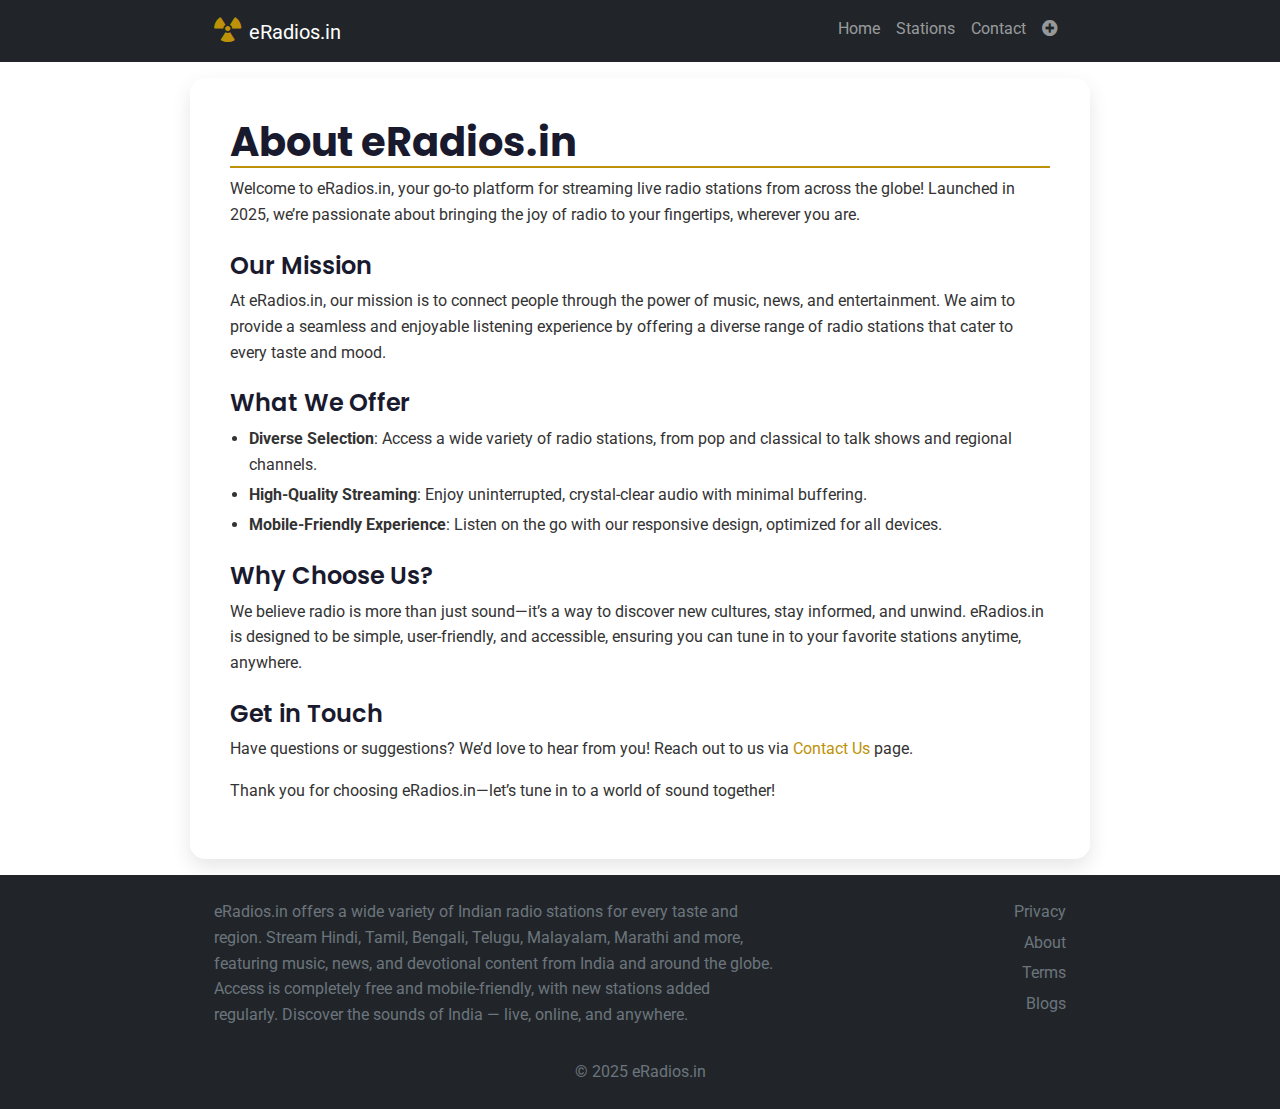
<file: src/main/resources/templates/about.html>
<!DOCTYPE html>
<html lang="en" xmlns:th="http://www.thymeleaf.org">

<head>
  <meta charset="UTF-8">
  <meta name="viewport" content="width=device-width, initial-scale=1.0, shrink-to-fit=no">
  <title>About | eRadios.in - Indian Online Radio Streaming</title>
  <!-- Font Awesome -->
  <link rel="stylesheet" href="https://cdnjs.cloudflare.com/ajax/libs/font-awesome/5.15.4/css/all.min.css"
    integrity="sha512-1ycn6IcaQQ40/MKBW2W4Rhis/DbILU74C1vSrLJxCq57o941Ym01SwNsOMqvEBFlcgUa6xLiPY/NS5R+E6ztJQ=="
    crossorigin="anonymous" referrerpolicy="no-referrer" />
  <!-- Google Fonts -->
  <link href="https://fonts.googleapis.com/css2?family=Poppins:wght@600;700&family=Roboto&display=swap"
    rel="stylesheet">
  <!-- Bootstrap CSS -->
  <link href="https://cdn.jsdelivr.net/npm/bootstrap@5.3.3/dist/css/bootstrap.min.css" rel="stylesheet">
  <!-- Custom CSS -->
  <link rel="stylesheet" th:href="@{/css/styles.css}">
  <link rel="icon" href="/images/icon.png" type="image/x-icon">

  <!-- Mobile-First Custom Styles -->
  <style>
    /* Base styles for mobile (default) */
    body {
      font-family: 'Roboto', sans-serif;
      color: #333333;
      font-size: 16px;
      margin: 0;
      padding: 0;
    }

    h1 {
      font-family: 'Poppins', sans-serif;
      font-weight: 700;
      font-size: 1.8rem;
      color: #1a1a2e;
      margin-bottom: 0.5rem;
      border-bottom: 2px solid #bd9208;
      text-align: center;
    }

    h2 {
      font-family: 'Poppins', sans-serif;
      font-weight: 600;
      font-size: 1.2rem;
      color: #1a1a2e;
      margin-top: 1.5rem;
      margin-bottom: 0.5rem;
    }

    p,
    ul {
      font-family: 'Roboto', sans-serif;
      font-size: 0.9rem;
      line-height: 1.6;
      margin-bottom: 1rem;
    }

    ul {
      padding-left: 1.2rem;
    }

    li {
      margin-bottom: 0.3rem;
    }

    a {
      color: #bd9208;
      text-decoration: none;
      transition: color 0.3s ease-in-out;
    }

    a:hover {
      color: #a07a06;
    }

    .navbar-brand i {
      color: #bd9208;
    }

    footer a {
      color: #fff;
    }

    footer a:hover {
      color: #bd9208;
    }

    .container {
      padding: 0 1rem;
    }

    .main-section {
      background-color: #ffffff;
      border-radius: 10px;
      padding: 1.5rem;
      margin: 0 auto;
      color: #333333;
    }

    /* Adjustments for larger screens */
    @media (min-width: 576px) {
      h1 {
        font-size: 2rem;
        text-align: left;
      }

      h2 {
        font-size: 1.4rem;
      }

      p,
      ul {
        font-size: 1rem;
      }
    }

    @media (min-width: 768px) {
      h1 {
        font-size: 2.5rem;
      }

      h2 {
        font-size: 1.5rem;
      }

      .container {
        padding: 0 1.5rem;
      }

      .main-section {
        padding: 2rem;
        box-shadow: 0 8px 20px rgba(0, 0, 0, 0.1);
        border-radius: 15px;
      }

    }

    @media (min-width: 992px) {
      .container {
        max-width: 900px;
      }

      .main-section {
        padding: 2.5rem;
      }
    }
  </style>
  <!-- Meta Tags for SEO -->
  <meta name="google-adsense-account" content="ca-pub-2939946349164066">
  <meta name="description"
    content="eRadios.in is your one-stop platform for streaming live Indian and global radio stations online streamed in India. Discover music, news, devotional, and regional radio—all in one place, anytime, anywhere.">
  <meta name="keywords"
    content="eRadios,indian radio, online radio, live radio, radio streaming, music, news, entertainment, global radio, high-quality streaming, mobile-friendly, diverse stations">
  <meta name="author" content="eRadios.in">
  <meta property="og:title" content="About eRadios.in - Your Radio Streaming Platform">
  <meta property="og:description"
    content="eRadios.in is your one-stop platform for streaming live Indian and global radio stations online streamed in India. Discover music, news, devotional, and regional radio—all in one place, anytime, anywhere.">
  <meta property="og:type" content="website">
  <meta property="og:url" content="https://www.eradios.in/about">
  <meta property="og:site_name" content="eRadios.in">
  <meta property="og:image" content="https://www.eradios.in/images/logo.png">
  <meta name="twitter:card" content="summary_large_image">
  <meta name="twitter:title" content="About eRadios.in - Your Radio Streaming Platform">
  <meta name="twitter:description"
    content="eRadios.in is your one-stop platform for streaming live Indian and global radio stations online streamed in India. Discover music, news, devotional, and regional radio—all in one place, anytime, anywhere.">
  <meta name="twitter:image" content="https://www.eradios.in/images/logo.png">
  <script async src="https://pagead2.googlesyndication.com/pagead/js/adsbygoogle.js?client=ca-pub-2939946349164066"
    crossorigin="anonymous"></script>
  <link rel="icon" href="/images/icon.png" type="image/x-icon">
</head>

<body>
  <!-- Loader Overlay -->
  <div id="pageLoader" style="
    position:fixed;
    top:0;left:0;width:100vw;height:100vh;
    background:linear-gradient(135deg, #fffbe6 0%, #fff3cd 100%);
    z-index:9999;
    display:flex;
    align-items:center;
    justify-content:center;
    transition:opacity 0.4s;
  ">
    <div style="text-align:center;">
      <i class="fas fa-radiation fa-spin" style="font-size:8rem;color:#bd9208;"></i>
    </div>
  </div>

  <!-- Navigation Bar -->
  <nav class="navbar navbar-expand-lg navbar-dark bg-dark">
    <div class="container">
      <a class="navbar-brand" href="/"><i class="fas fa-radiation fa-spin fs-3 me-2"></i>eRadios.in</a>
      <button class="navbar-toggler" type="button" data-bs-toggle="collapse" data-bs-target="#navbarNav"
        aria-controls="navbarNav" aria-expanded="false" aria-label="Toggle navigation">
        <span class="navbar-toggler-icon"></span>
      </button>
      <div class="collapse navbar-collapse" id="navbarNav">
        <ul class="navbar-nav ms-auto">
          <li class="nav-item">
            <a class="nav-link" href="/">Home</a>
          </li>
          <li class="nav-item">
            <a class="nav-link" href="/stations">Stations</a>
          </li>
          <li class="nav-item">
            <a class="nav-link" href="/contact">Contact</a>
          </li>
          <li class="nav-item">
            <a class="nav-link" href="/add-station"><i class="fas fa-plus-circle"></i></a>
          </li>
        </ul>
      </div>
    </div>
  </nav>

  <!-- Main Content -->
  <section class="features-section py-3">
    <div class="container main-section">
      <h1>About eRadios.in</h1>
      <p>Welcome to eRadios.in, your go-to platform for streaming live radio stations from across the globe! Launched in
        2025, we’re passionate about bringing the joy of radio to your fingertips, wherever you are.</p>

      <h2>Our Mission</h2>
      <p>At eRadios.in, our mission is to connect people through the power of music, news, and entertainment. We aim to
        provide a seamless and enjoyable listening experience by offering a diverse range of radio stations that cater
        to every taste and mood.</p>

      <h2>What We Offer</h2>
      <ul>
        <li><strong>Diverse Selection</strong>: Access a wide variety of radio stations, from pop and classical to talk
          shows and regional channels.</li>
        <li><strong>High-Quality Streaming</strong>: Enjoy uninterrupted, crystal-clear audio with minimal buffering.
        </li>
        <li><strong>Mobile-Friendly Experience</strong>: Listen on the go with our responsive design, optimized for all
          devices.</li>
      </ul>

      <h2>Why Choose Us?</h2>
      <p>We believe radio is more than just sound—it’s a way to discover new cultures, stay informed, and unwind.
        eRadios.in is designed to be simple, user-friendly, and accessible, ensuring you can tune in to your favorite
        stations anytime, anywhere.</p>

      <h2>Get in Touch</h2>
      <p>Have questions or suggestions? We’d love to hear from you! Reach out to us via <a href="/contact">Contact
          Us</a> page.
      <p>Thank you for choosing eRadios.in—let’s tune in to a world of sound together!</p>
    </div>
  </section>

  <!-- Footer -->
  <footer class="bg-dark text-secondary py-4">
    <div class="container">
      <!-- First Row: Description and Links -->
      <div class="row align-items-start">
        <!-- Description Column -->
        <div class="col-md-8 col-12 mb-3 mb-md-0">
          <small>
            <p>
              eRadios.in offers a wide variety of Indian radio stations for every taste and region. Stream Hindi, Tamil,
              Bengali, Telugu, Malayalam, Marathi and more, featuring music, news, and devotional content from India and
              around the globe. Access is completely free and mobile-friendly, with new stations added regularly.
              Discover the sounds of India — live, online, and anywhere.
            </p>
          </small>
        </div>
        <!-- Links Column -->
        <div class="col-md-4 col-12 text-md-end text-center">
          <ul class="list-unstyled">
            <li><a href="/privacy" class="text-secondary text-decoration-none">Privacy</a></li>
            <li><a href="/about" class="text-secondary text-decoration-none">About</a></li>
            <li><a href="/terms" class="text-secondary text-decoration-none">Terms</a></li>
            <li><a href="/blogs" class="text-secondary text-decoration-none">Blogs</a></li>

          </ul>
        </div>
      </div>
      <!-- Second Row: Copyright -->
      <div class="row mt-3">
        <div class="col-12 text-center">
          <p class="mb-0 fs-6">&copy; 2025 eRadios.in</p>
        </div>
      </div>
    </div>
  </footer>

  <!-- Bootstrap JS -->
  <script src="https://cdn.jsdelivr.net/npm/bootstrap@5.3.3/dist/js/bootstrap.bundle.min.js"></script>
  <!-- Custom JS -->
  <script th:src="@{/js/scripts.js}"></script>
  <script>
    // Hide loader after DOM is ready
    document.addEventListener('DOMContentLoaded', function () {
      setTimeout(function () {
        const loader = document.getElementById('pageLoader');
        if (loader) {
          loader.style.opacity = '0';
          setTimeout(() => loader.style.display = 'none', 400);
        }
      }, 400);
    });
  </script>
</body>

</html>
</file>
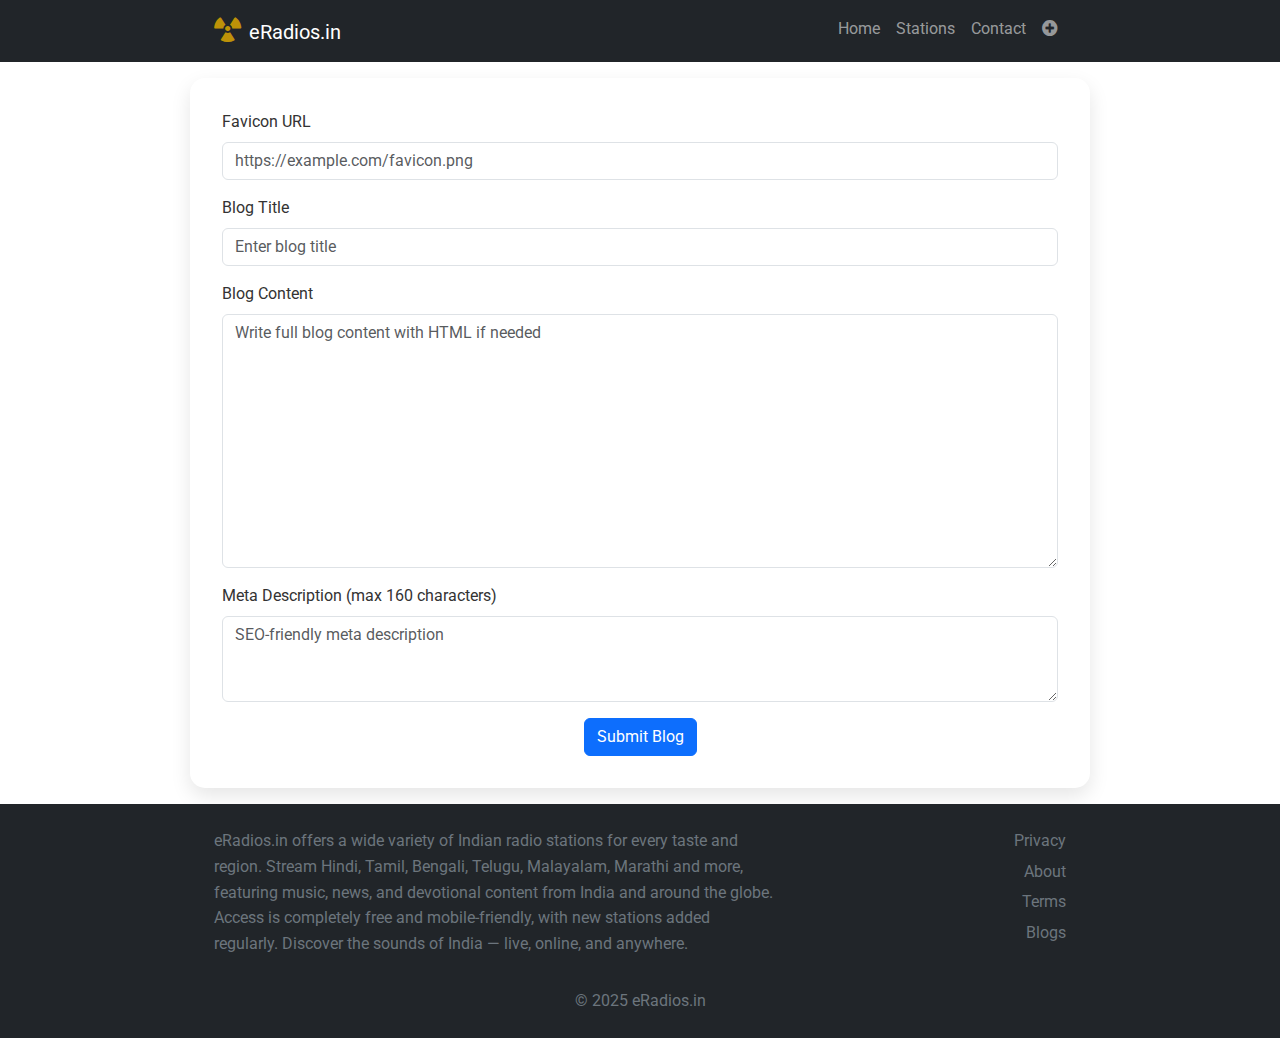
<file: src/main/resources/templates/add-blog.html>
<!DOCTYPE html>
<html lang="en" xmlns:th="http://www.thymeleaf.org">

<head>
  <meta charset="UTF-8">
  <meta name="viewport" content="width=device-width, initial-scale=1.0, shrink-to-fit=no">
  <title>Error | eRadios.in - Indian Online Radio Streaming</title>
  <!-- Font Awesome -->
  <link rel="stylesheet" href="https://cdnjs.cloudflare.com/ajax/libs/font-awesome/5.15.4/css/all.min.css"
    integrity="sha512-1ycn6IcaQQ40/MKBW2W4Rhis/DbILU74C1vSrLJxCq57o941Ym01SwNsOMqvEBFlcgUa6xLiPY/NS5R+E6ztJQ=="
    crossorigin="anonymous" referrerpolicy="no-referrer" />
  <!-- Google Fonts -->
  <link href="https://fonts.googleapis.com/css2?family=Poppins:wght@600;700&family=Roboto&display=swap"
    rel="stylesheet">
  <!-- Bootstrap CSS -->
  <link href="https://cdn.jsdelivr.net/npm/bootstrap@5.3.3/dist/css/bootstrap.min.css" rel="stylesheet">
  <!-- Custom CSS -->
  <link rel="stylesheet" th:href="@{/css/styles.css}">
  <link rel="icon" href="/images/icon.png" type="image/x-icon">

  <!-- Mobile-First Custom Styles -->
  <style>
    /* Base styles for mobile (default) */
    body {
      font-family: 'Roboto', sans-serif;
      color: #333333;
      font-size: 16px;
      margin: 0;
      padding: 0;
    }

    h1 {
      font-family: 'Poppins', sans-serif;
      font-weight: 700;
      font-size: 1.8rem;
      color: #1a1a2e;
      margin-bottom: 0.5rem;
      border-bottom: 2px solid #bd9208;
      text-align: center;
    }

    h2 {
      font-family: 'Poppins', sans-serif;
      font-weight: 600;
      font-size: 1.2rem;
      color: #1a1a2e;
      margin-top: 1.5rem;
      margin-bottom: 0.5rem;
    }

    p,
    ul {
      font-family: 'Roboto', sans-serif;
      font-size: 0.9rem;
      line-height: 1.6;
      margin-bottom: 1rem;
    }

    ul {
      padding-left: 1.2rem;
    }

    li {
      margin-bottom: 0.3rem;
    }

    a {
      color: #bd9208;
      text-decoration: none;
      transition: color 0.3s ease-in-out;
    }

    a:hover {
      color: #a07a06;
    }

    .navbar-brand i {
      color: #bd9208;
    }

    footer a {
      color: #fff;
    }

    footer a:hover {
      color: #bd9208;
    }

    .container {
      padding: 0 1rem;
    }

    .main-section {
      background-color: #ffffff;
      border-radius: 10px;
      padding: 1.5rem;
      margin: 0 auto;
      color: #333333;
    }

    .error-code {
      font-size: 5rem;
      font-weight: 600;
      color: red;
    }

    /* Adjustments for larger screens */
    @media (min-width: 576px) {
      h1 {
        font-size: 2rem;
        text-align: left;
      }

      h2 {
        font-size: 1.4rem;
      }

      p,
      ul {
        font-size: 1rem;
      }
    }

    @media (min-width: 768px) {
      h1 {
        font-size: 2.5rem;
      }

      h2 {
        font-size: 1.5rem;
      }

      .container {
        padding: 0 1.5rem;
      }

      .main-section {
        padding: 2rem;
        box-shadow: 0 8px 20px rgba(0, 0, 0, 0.1);
        border-radius: 15px;
      }
    }

    @media (min-width: 992px) {
      .container {
        max-width: 900px;
      }

      .main-section {
        padding: 2rem;
      }
    }
  </style>
</head>

<body>
  <!-- Loader Overlay -->
  <div id="pageLoader" style="
    position:fixed;
    top:0;left:0;width:100vw;height:100vh;
    background:linear-gradient(135deg, #fffbe6 0%, #fff3cd 100%);
    z-index:9999;
    display:flex;
    align-items:center;
    justify-content:center;
    transition:opacity 0.4s;
  ">
    <div style="text-align:center;">
      <i class="fas fa-radiation fa-spin" style="font-size:8rem;color:#bd9208;"></i>
    </div>
  </div>

  <!-- Navigation Bar -->
  <nav class="navbar navbar-expand-lg navbar-dark bg-dark">
    <div class="container">
      <a class="navbar-brand" href="/"><i class="fas fa-radiation fa-spin fs-3 me-2"></i>eRadios.in</a>
      <button class="navbar-toggler" type="button" data-bs-toggle="collapse" data-bs-target="#navbarNav"
        aria-controls="navbarNav" aria-expanded="false" aria-label="Toggle navigation">
        <span class="navbar-toggler-icon"></span>
      </button>
      <div class="collapse navbar-collapse" id="navbarNav">
        <ul class="navbar-nav ms-auto">
          <li class="nav-item">
            <a class="nav-link" href="/">Home</a>
          </li>
          <li class="nav-item">
            <a class="nav-link" href="/stations">Stations</a>
          </li>
          <li class="nav-item">
            <a class="nav-link" href="/contact">Contact</a>
          </li>
          <li class="nav-item">
            <a class="nav-link" href="/add-station"><i class="fas fa-plus-circle"></i></a>
          </li>
        </ul>
      </div>
    </div>
  </nav>

  <!-- Main Content -->
  <section class="py-3">
    <div class="container main-section">
      <form action="/blogs" method="post" class="needs-validation" id="add-blog-form" novalidate>
        <div id="formMessage"></div>
        <!-- Favicon URL -->
        <div class="mb-3">
          <label for="faviconUrl" class="form-label">Favicon URL</label>
          <input type="url" class="form-control" id="faviconUrl" name="faviconUrl"
            placeholder="https://example.com/favicon.png" required>
          <div class="invalid-feedback">
            Please enter a valid image URL.
          </div>
        </div>

        <!-- Title -->
        <div class="mb-3">
          <label for="title" class="form-label">Blog Title</label>
          <input type="text" class="form-control" id="title" name="title" placeholder="Enter blog title" required
            minlength="5">
          <div class="invalid-feedback">
            Please provide a title (minimum 5 characters).
          </div>
        </div>

        <!-- Content -->
        <div class="mb-3">
          <label for="content" class="form-label">Blog Content</label>
          <textarea class="form-control" id="content" name="content" rows="10"
            placeholder="Write full blog content with HTML if needed" required></textarea>
          <div class="invalid-feedback">
            Blog content is required.
          </div>
        </div>

        <!-- Meta Description -->
        <div class="mb-3">
          <label for="metaDesc" class="form-label">Meta Description (max 160 characters)</label>
          <textarea class="form-control" id="metaDesc" name="metaDesc" rows="3" maxlength="160"
            placeholder="SEO-friendly meta description" required></textarea>
          <div class="invalid-feedback">
            Meta description is required (max 160 characters).
          </div>
        </div>

        <!-- Submit Button -->
        <div class="text-center">
          <button type="submit" class="btn btn-primary">Submit Blog</button>
        </div>
      </form>
    </div>
  </section>

  <!-- Footer -->
  <footer class="bg-dark text-secondary py-4">
    <div class="container">
      <!-- First Row: Description and Links -->
      <div class="row align-items-start">
        <!-- Description Column -->
        <div class="col-md-8 col-12 mb-3 mb-md-0">
          <small>
            <p>
              eRadios.in offers a wide variety of Indian radio stations for every taste and region. Stream Hindi,
              Tamil,
              Bengali, Telugu, Malayalam, Marathi and more, featuring music, news, and devotional content from India
              and
              around the globe. Access is completely free and mobile-friendly, with new stations added regularly.
              Discover the sounds of India — live, online, and anywhere.
            </p>
          </small>
        </div>
        <!-- Links Column -->
        <div class="col-md-4 col-12 text-md-end text-center">
          <ul class="list-unstyled">
            <li><a href="/privacy" class="text-secondary text-decoration-none">Privacy</a></li>
            <li><a href="/about" class="text-secondary text-decoration-none">About</a></li>
            <li><a href="/terms" class="text-secondary text-decoration-none">Terms</a></li>
            <li><a href="/blogs" class="text-secondary text-decoration-none">Blogs</a></li>
          </ul>
        </div>
      </div>
      <!-- Second Row: Copyright -->
      <div class="row mt-3">
        <div class="col-12 text-center">
          <p class="mb-0 fs-6">&copy; 2025 eRadios.in</p>
        </div>
      </div>
    </div>
  </footer>

  <!-- Bootstrap JS -->
  <script src="https://cdn.jsdelivr.net/npm/bootstrap@5.3.3/dist/js/bootstrap.bundle.min.js"></script>
  <!-- Custom JS -->
  <script th:src="@{/js/scripts.js}"></script>
  <script>
    // Hide loader after DOM is ready
    document.addEventListener('DOMContentLoaded', function () {
      setTimeout(function () {
        const loader = document.getElementById('pageLoader');
        if (loader) {
          loader.style.opacity = '0';
          setTimeout(() => loader.style.display = 'none', 400);
        }
      }, 400);
    });
  </script>
<script>
  document.addEventListener('DOMContentLoaded', () => {
    const form = document.getElementById('add-blog-form');
    const messageDiv = document.getElementById('formMessage');

    form.addEventListener('submit', async (event) => {
      event.preventDefault();
      event.stopPropagation();

      if (!form.checkValidity()) {
        form.classList.add('was-validated');
        return;
      }

      // Collect data
      const data = {
        faviconUrl: form.faviconUrl.value.trim(),
        title: form.title.value.trim(),
        content: form.content.value.trim(),
        metaDesc: form.metaDesc.value.trim()
      };

      // Disable form during submission
      const submitBtn = form.querySelector('button[type="submit"]');
      const originalBtnText = submitBtn.innerHTML;
      submitBtn.disabled = true;
      submitBtn.innerHTML = 'Submitting...';

      // Clear previous message
      messageDiv.innerHTML = '';
      messageDiv.className = '';

      try {
        const response = await fetch('/blogs', {
          method: 'POST',
          headers: {
            'Content-Type': 'application/json'
          },
          body: JSON.stringify(data)
        });

        if (response.ok) {
          messageDiv.className = 'alert alert-success';
          messageDiv.innerText = 'Blog submitted successfully!';
          form.reset();
          form.classList.remove('was-validated');
        } else {
          messageDiv.className = 'alert alert-danger';
          messageDiv.innerText = 'Submission failed. Please try again.';
        }
      } catch (error) {
        console.error(error);
        messageDiv.className = 'alert alert-danger';
        messageDiv.innerText = 'An error occurred. Please try again later.';
      } finally {
        submitBtn.disabled = false;
        submitBtn.innerHTML = originalBtnText;
      }
    });
  });
</script>


</body>

</html>
</file>
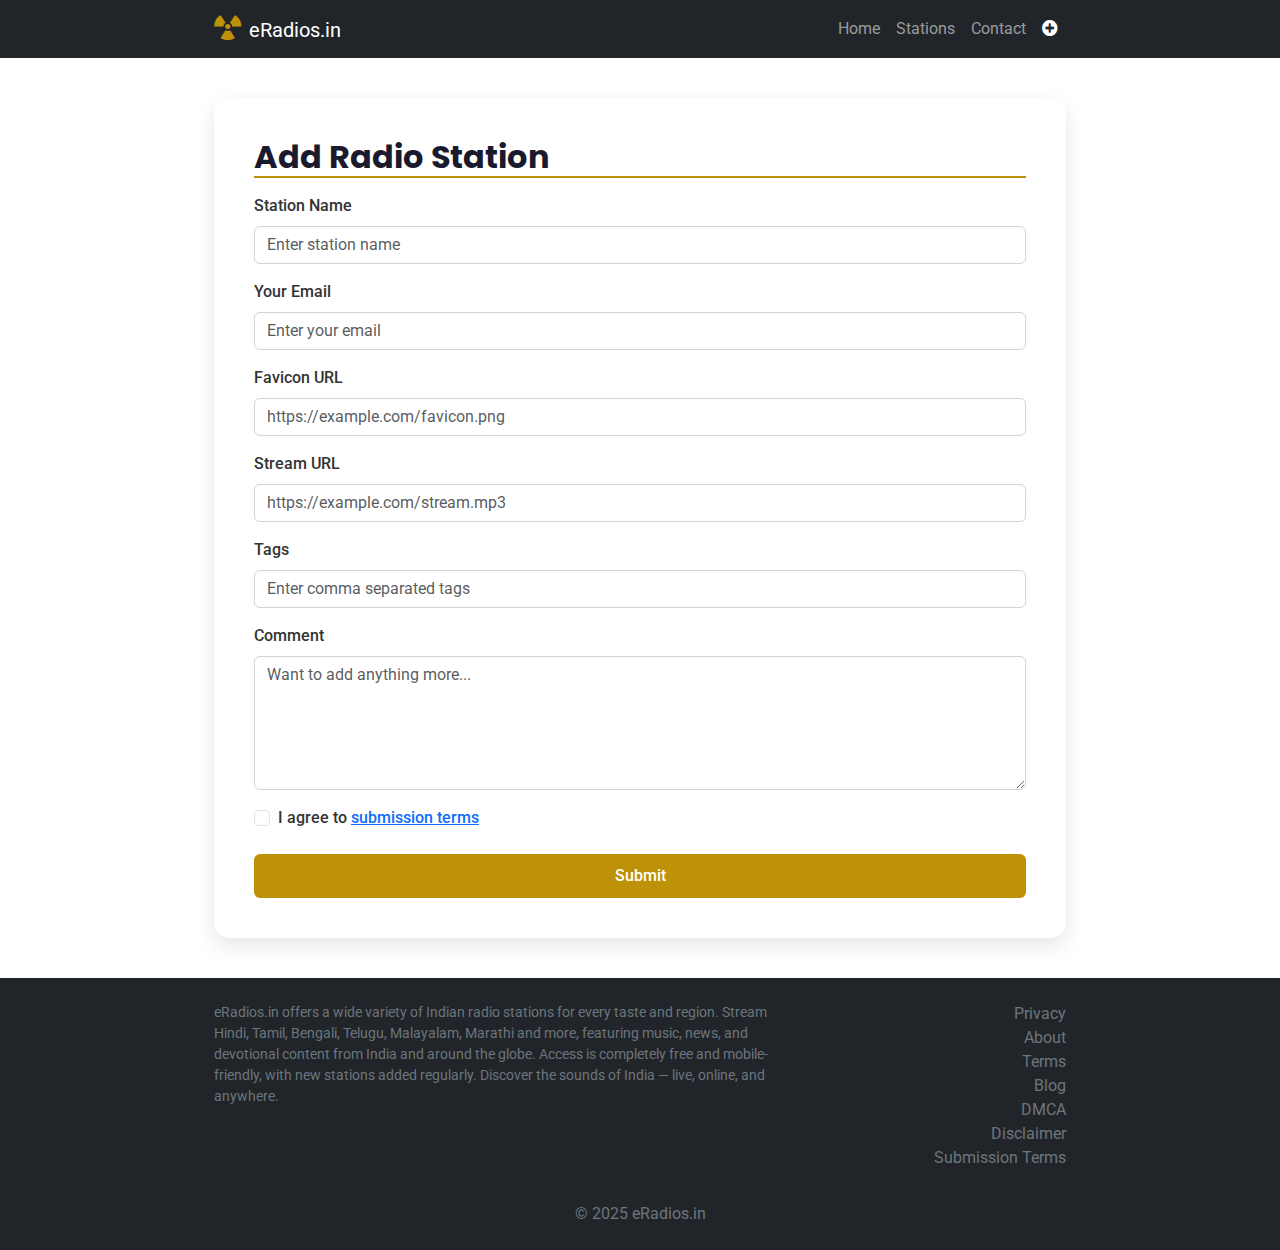
<file: src/main/resources/templates/add-station.html>
<!DOCTYPE html>
<html lang="en" xmlns:th="http://www.thymeleaf.org">

<head>
    <meta charset="UTF-8">
    <meta name="viewport" content="width=device-width, initial-scale=1.0, shrink-to-fit=no">
    <title>Add Station | eRadios.in - Indian Online Radio Streaming</title>
    <!-- Font Awesome -->
    <link rel="stylesheet" href="https://cdnjs.cloudflare.com/ajax/libs/font-awesome/5.15.4/css/all.min.css"
        integrity="sha512-1ycn6IcaQQ40/MKBW2W4Rhis/DbILU74C1vSrLJxCq57o941Ym01SwNsOMqvEBFlcgUa6xLiPY/NS5R+E6ztJQ=="
        crossorigin="anonymous" referrerpolicy="no-referrer" />
    <!-- Google Fonts -->
    <link href="https://fonts.googleapis.com/css2?family=Poppins:wght@600;700&family=Roboto&display=swap"
        rel="stylesheet">
    <!-- Bootstrap CSS -->
    <link href="https://cdn.jsdelivr.net/npm/bootstrap@5.3.3/dist/css/bootstrap.min.css" rel="stylesheet">
    <!-- Custom CSS -->
    <link rel="stylesheet" th:href="@{/css/styles.css}">
    <link rel="icon" href="/images/icon.png" type="image/x-icon">

    <!-- Mobile-First Custom Styles -->
    <style>
        /* Base styles for mobile (default) */
        body {
            font-family: 'Roboto', sans-serif;
            color: #333333;
            font-size: 16px;
            margin: 0;
            padding: 0;
        }

        .add-station-form-container {
            margin: 1.5rem auto;
            padding: 1.5rem;
            background-color: #ffffff;
            border-radius: 10px;
            max-width: 100%;
        }

        h2 {
            font-family: 'Poppins', sans-serif;
            font-weight: 700;
            font-size: 1.5rem;
            color: #1a1a2e;
            margin-bottom: 1rem;
            border-bottom: 2px solid #bd9208;
            text-align: center;
        }

        .form-label {
            font-weight: 500;
            color: #333333;
            font-size: 0.9rem;
        }

        .form-control,
        .form-select {
            border-radius: 6px;
            border: 1px solid #ced4da;
            font-size: 0.9rem;
            transition: border-color 0.3s ease-in-out;
        }

        .form-control:focus,
        .form-select:focus {
            border-color: #bd9208;
            box-shadow: 0 0 5px rgba(189, 146, 8, 0.3);
        }

        .btn-submit {
            background-color: #bd9208;
            border: none;
            padding: 0.5rem 1rem;
            font-weight: 500;
            font-size: 0.9rem;
            color: #fff;
            transition: background-color 0.3s ease-in-out, transform 0.3s ease-in-out;
        }

        .btn-submit:hover {
            background-color: #a07a06;
            transform: scale(1.05);
        }

        .invalid-feedback {
            font-size: 0.8rem;
        }

        .navbar-brand i {
            color: #bd9208;
        }

        footer a {
            color: #fff;
            text-decoration: none;
            transition: color 0.3s ease-in-out;
        }

        footer a:hover {
            color: #bd9208;
        }

        .container {
            padding: 0 1rem;
        }

        .ad-space {
            width: 100%;
            min-height: 60px;
            background: #f8f9fa;
            border-radius: 6px;
            box-shadow: 0 2px 4px rgba(0, 0, 0, 0.05);
            display: flex;
            align-items: center;
            justify-content: center;
            margin: 1rem auto;
            max-width: 100%;
        }

        /* Adjustments for larger screens */
        @media (min-width: 576px) {
            h2 {
                font-size: 1.8rem;
                text-align: left;
            }

            .form-label {
                font-size: 1rem;
            }

            .form-control,
            .form-select {
                font-size: 1rem;
            }

            .btn-submit {
                padding: 0.6rem 1.2rem;
                font-size: 1rem;
            }

            .invalid-feedback {
                font-size: 0.875rem;
            }

            .ad-space {
                max-width: 468px;
                min-height: 60px;
            }
        }

        @media (min-width: 768px) {
            .add-station-form-container {
                padding: 2rem;
                box-shadow: 0 8px 20px rgba(0, 0, 0, 0.1);
                border-radius: 15px;
            }

            h2 {
                font-size: 2rem;
            }

            .container {
                padding: 0 1.5rem;
            }

            .ad-space {
                max-width: 728px;
                min-height: 90px;
            }
        }

        @media (min-width: 992px) {
            .container {
                max-width: 900px;
            }

            .add-station-form-container {
                padding: 2.5rem;
            }
        }
    </style>
    <!-- SEO and Social Sharing Meta Tags -->
    <meta name="google-adsense-account" content="ca-pub-2939946349164066">
    <meta name="description"
        content="Add your radio station to eRadios.in and reach global listeners. Submit your station easily and expand your audience today.">
    <meta name="keywords"
        content="eRadios, add radio station, submit station, online radio, radio streaming, global radio platform, reach listeners">
    <meta name="author" content="eRadios.in">
    <meta property="og:title" content="Add Your Radio Station to eRadios.in">
    <meta property="og:description"
        content="Submit your radio station to eRadios.in and connect with a global audience. Get discovered through our online radio streaming platform.">
    <meta property="og:type" content="website">
    <meta property="og:url" content="https://www.eradios.in/add-station">
    <meta property="og:site_name" content="eRadios.in">
    <meta property="og:image" content="https://www.eradios.in/images/logo.png">
    <meta name="twitter:card" content="summary_large_image">
    <meta name="twitter:title" content="Add Your Radio Station to eRadios.in">
    <meta name="twitter:description"
        content="Submit your station to eRadios.in and reach a global audience. Get listed on our popular online radio directory today.">
    <meta name="twitter:image" content="https://www.eradios.in/images/logo.png">
    <script async src="https://pagead2.googlesyndication.com/pagead/js/adsbygoogle.js?client=ca-pub-2939946349164066"
        crossorigin="anonymous"></script>

</head>

<body>
    <!-- Loader Overlay -->
    <div id="pageLoader" style="
    position:fixed;
    top:0;left:0;width:100vw;height:100vh;
    background:linear-gradient(135deg, #fffbe6 0%, #fff3cd 100%);
    z-index:9999;
    display:flex;
    align-items:center;
    justify-content:center;
    transition:opacity 0.4s;
  ">
        <div style="text-align:center;">
            <i class="fas fa-radiation fa-spin" style="font-size:8rem;color:#bd9208;"></i>
        </div>
    </div>

    <!-- Navigation Bar -->
    <nav class="navbar navbar-expand-lg navbar-dark bg-dark">
        <div class="container">
            <a class="navbar-brand" href="/"><i class="fas fa-radiation fa-spin fs-3 me-2"></i>eRadios.in</a>
            <button class="navbar-toggler" type="button" data-bs-toggle="collapse" data-bs-target="#navbarNav"
                aria-controls="navbarNav" aria-expanded="false" aria-label="Toggle navigation">
                <span class="navbar-toggler-icon"></span>
            </button>
            <div class="collapse navbar-collapse" id="navbarNav">
                <ul class="navbar-nav ms-auto">
                    <li class="nav-item">
                        <a class="nav-link" href="/">Home</a>
                    </li>
                    <li class="nav-item">
                        <a class="nav-link" href="/stations">Stations</a>
                    </li>
                    <li class="nav-item">
                        <a class="nav-link" href="/contact">Contact</a>
                    </li>
                    <li class="nav-item">
                        <a class="nav-link active" href="/add-station"><i class="fas fa-plus-circle"></i></a>
                    </li>
                </ul>
            </div>
        </div>
    </nav>

    <!-- Add Station Form -->
    <section class="py-3">
        <div class="container">
            <div class="add-station-form-container min-vh-75">
                <h2>Add Radio Station</h2>
                <div id="formMessage" class="mb-3"></div>
                <form id="addStationForm" action="/add-station" method="POST" novalidate>

                    <!-- Name -->
                    <div class="mb-3">
                        <label for="name" class="form-label">Station Name</label>
                        <input type="text" class="form-control" id="name" name="name" required
                            placeholder="Enter station name">
                        <div class="invalid-feedback">
                            Please enter the station name
                        </div>
                    </div>

                    <!-- Email -->
                    <div class="mb-3">
                        <label for="email" class="form-label">Your Email</label>
                        <input type="email" class="form-control" id="email" name="email" required
                            placeholder="Enter your email">
                        <div class="invalid-feedback">
                            Please enter a valid email address
                        </div>
                    </div>

                    <!-- Favicon URL -->
                    <div class="mb-3">
                        <label for="favicon_url" class="form-label">Favicon URL</label>
                        <input type="url" class="form-control" id="favicon_url" name="favicon_url"
                            placeholder="https://example.com/favicon.png">
                        <div class="invalid-feedback">
                            Please enter a valid image URL
                        </div>
                    </div>

                    <!-- Station Stream URL -->
                    <div class="mb-3">
                        <label for="url" class="form-label">Stream URL</label>
                        <input type="url" class="form-control" id="url" name="url" required
                            placeholder="https://example.com/stream.mp3">
                        <div class="invalid-feedback">
                            Please enter a valid streaming URL
                        </div>
                    </div>

                    <!-- Tags -->
                    <div class="mb-3">
                        <label for="tags" class="form-label">Tags</label>
                        <input type="text" class="form-control" id="tags" name="tags"
                            placeholder="Enter comma separated tags">
                    </div>

                    <div class="mb-3">
                        <label for="comment" class="form-label">Comment</label>
                        <textarea class="form-control" id="comment" name="comment"
                            placeholder="Want to add anything more..." rows="5"></textarea>
                    </div>

                    <div class="mb-3">
                        <input type="checkbox" name="terms" id="terms" class="form-check-input me-1">
                        <label for="terms" class="form-label small">I agree to <a href="/terms#submission-terms"
                                target="_blank">submission terms</a></label>
                    </div>

                    <!-- Submit Button -->
                    <div class="d-grid">
                        <button type="submit" class="btn btn-submit">Submit</button>
                    </div>

                </form>
            </div>
        </div>
    </section>


    <!-- Footer -->
    <footer class="bg-dark text-secondary py-4">
        <div class="container">
            <!-- First Row: Description and Links -->
            <div class="row align-items-start">
                <!-- Description Column -->
                <div class="col-md-8 col-12 mb-3 mb-md-0">
                    <small>
                        <p>
                            eRadios.in offers a wide variety of Indian radio stations for every taste and region. Stream
                            Hindi, Tamil, Bengali, Telugu, Malayalam, Marathi and more, featuring music, news, and
                            devotional content from India and around the globe. Access is completely free and
                            mobile-friendly, with new stations added regularly. Discover the sounds of India — live,
                            online, and anywhere.
                        </p>
                    </small>
                </div>
                <!-- Links Column -->
                <div class="col-md-4 col-12 text-md-end text-center">
                    <ul class="list-unstyled">
                        <li><a href="/privacy" class="text-secondary text-decoration-none">Privacy</a></li>
                        <li><a href="/about" class="text-secondary text-decoration-none">About</a></li>
                        <li><a href="/terms" class="text-secondary text-decoration-none">Terms</a></li>
                        <li><a href="/blogs" class="text-secondary text-decoration-none">Blog</a></li>
                        <li><a href="/terms#dmca" class="text-secondary text-decoration-none">DMCA</a></li>
                        <li><a href="/terms#disclaimer" class="text-secondary text-decoration-none">Disclaimer</a></li>
                        <li><a href="/terms#submission-terms" class="text-secondary text-decoration-none">Submission
                                Terms</a></li>
                    </ul>
                </div>
            </div>
            <!-- Second Row: Copyright -->
            <div class="row mt-3">
                <div class="col-12 text-center">
                    <p class="mb-0 fs-6">&copy; 2025 eRadios.in</p>
                </div>
            </div>
        </div>
    </footer>

    <!-- Bootstrap JS -->
    <script src="https://cdn.jsdelivr.net/npm/bootstrap@5.3.3/dist/js/bootstrap.bundle.min.js"></script>
    <!-- Form Validation Script -->
    <script>
        // Hide loader after DOM is ready
        document.addEventListener('DOMContentLoaded', function () {
            setTimeout(function () {
                const loader = document.getElementById('pageLoader');
                if (loader) {
                    loader.style.opacity = '0';
                    setTimeout(() => loader.style.display = 'none', 400);
                }
            }, 400);
        });

        (function () {
            'use strict';
            const form = document.getElementById('addStationForm');
            form.addEventListener('submit', function (event) {
                event.preventDefault();
                event.stopPropagation();

                if (!form.checkValidity()) {
                    form.classList.add('was-validated');
                    return;
                }

                // Gather form data
                const data = {
                    name: form.name.value.trim(),
                    email: form.email.value.trim(),
                    favicon_url: form.favicon_url.value.trim(),
                    url: form.url.value.trim(),
                    tags: form.tags.value.trim(),
                    comment: form.comment.value.trim()
                };

                const formMessage = document.getElementById('formMessage');
                const submitBtn = form.querySelector('button[type="submit"], .submitBtn');
                const originalBtnContent = submitBtn.innerHTML;

                // Show loader on button and disable it
                submitBtn.innerHTML = `<span class="spinner-border spinner-border-sm me-2" role="status" aria-hidden="true"></span>Sending...`;
                submitBtn.disabled = true;
                formMessage.textContent = '';
                formMessage.className = 'mb-3';

                fetch('/add-station', {
                    method: 'POST',
                    headers: { 'Content-Type': 'application/json' },
                    body: JSON.stringify(data)
                })
                    .then(response => {
                        if (response.ok) {
                            formMessage.textContent = 'Your station has been submitted successfully!';
                            formMessage.className = 'mb-3 alert alert-success';
                            form.reset();
                            form.classList.remove('was-validated');
                        } else {
                            formMessage.textContent = 'Error submitting the form. Please try again later.';
                            formMessage.className = 'mb-3 alert alert-danger';
                        }
                    })
                    .catch(() => {
                        formMessage.textContent = 'Network error. Please try again later.';
                        formMessage.className = 'mb-3 alert alert-danger';
                    })
                    .finally(() => {
                        submitBtn.innerHTML = originalBtnContent;
                        submitBtn.disabled = false;
                    });
            }, false);
        })();

    </script>
</body>

</html>
</file>
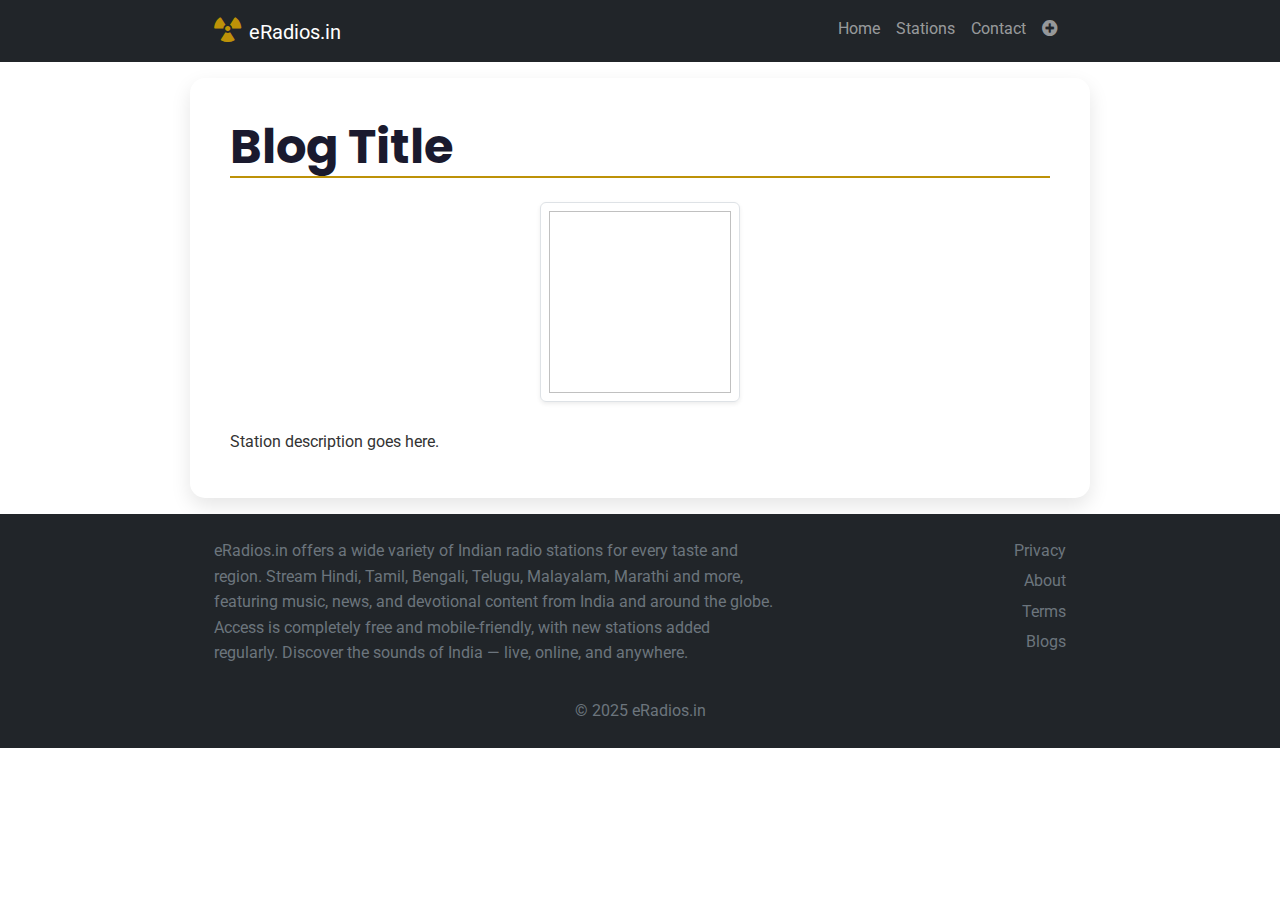
<file: src/main/resources/templates/blog.html>
<!DOCTYPE html>
<html lang="en" xmlns:th="http://www.thymeleaf.org">

<head>
  <meta charset="UTF-8">
  <meta name="viewport" content="width=device-width, initial-scale=1.0, shrink-to-fit=no">
  <title th:text="${blog.title} + ' | eRadios.in - Indian Online Radio Streaming'">Blog Post | eRadios.in - Indian
    Online Radio Streaming</title>
  <!-- Font Awesome -->
  <link rel="stylesheet" href="https://cdnjs.cloudflare.com/ajax/libs/font-awesome/5.15.4/css/all.min.css"
    integrity="sha512-1ycn6IcaQQ40/MKBW2W4Rhis/DbILU74C1vSrLJxCq57o941Ym01SwNsOMqvEBFlcgUa6xLiPY/NS5R+E6ztJQ=="
    crossorigin="anonymous" referrerpolicy="no-referrer" />
  <!-- Google Fonts -->
  <link href="https://fonts.googleapis.com/css2?family=Poppins:wght@600;700&family=Roboto&display=swap"
    rel="stylesheet">
  <!-- Bootstrap CSS -->
  <link href="https://cdn.jsdelivr.net/npm/bootstrap@5.3.3/dist/css/bootstrap.min.css" rel="stylesheet">
  <!-- Custom CSS -->
  <link rel="stylesheet" th:href="@{/css/styles.css}">
  <link rel="icon" href="/images/icon.png" type="image/x-icon">

  <!-- Mobile-First Custom Styles -->
  <style>
    /* Base styles for mobile (default) */
    body {
      font-family: 'Roboto', sans-serif;
      color: #333333;
      font-size: 16px;
      margin: 0;
      padding: 0;
    }

    h1 {
      font-family: 'Poppins', sans-serif;
      font-weight: 700;
      font-size: 1.8rem;
      color: #1a1a2e;
      margin-bottom: 0.5rem;
      border-bottom: 2px solid #bd9208;
      text-align: center;
    }

    h2 {
      font-family: 'Poppins', sans-serif;
      font-weight: 600;
      font-size: 1.2rem;
      color: #1a1a2e;
      margin-top: 1.5rem;
      margin-bottom: 0.5rem;
    }

    p,
    ul {
      font-family: 'Roboto', sans-serif;
      font-size: 0.9rem;
      line-height: 1.6;
      margin-bottom: 1rem;
    }

    ul {
      padding-left: 1.2rem;
    }

    li {
      margin-bottom: 0.3rem;
    }

    a {
      color: #bd9208;
      text-decoration: none;
      transition: color 0.3s ease-in-out;
    }

    a:hover {
      color: #a07a06;
    }

    .navbar-brand i {
      color: #bd9208;
    }

    footer a {
      color: #fff;
    }

    footer a:hover {
      color: #bd9208;
    }

    .container {
      padding: 0 1rem;
    }

    .main-section {
      background-color: #ffffff;
      border-radius: 10px;
      padding: 1.5rem;
      margin: 0 auto;
      color: #333333;
    }


    /* Adjustments for larger screens */
    @media (min-width: 576px) {
      h1 {
        font-size: 2rem;
        text-align: left;
      }

      h2 {
        font-size: 1.4rem;
      }

      p,
      ul {
        font-size: 1rem;
      }
    }

    @media (min-width: 768px) {
      h1 {
        font-size: 2.5rem;
      }

      h2 {
        font-size: 1.5rem;
      }

      .container {
        padding: 0 1.5rem;
      }

      .main-section {
        padding: 2rem;
        box-shadow: 0 8px 20px rgba(0, 0, 0, 0.1);
        border-radius: 15px;
      }
    }

    @media (min-width: 992px) {
      .container {
        max-width: 900px;
      }

      .main-section {
        padding: 2.5rem;
      }
    }
  </style>
  <!-- Meta Tags for SEO -->
  <!-- Meta Tags for SEO -->
  <meta name="google-adsense-account" content="ca-pub-2939946349164066">
  <meta name="description"
    th:attr="content=${blog.title + ' – ' + (blog.content.length() > 150 ? blog.content.substring(0,150) + '…' : blog.content)}">
  <meta name="keywords"
    th:attr="content='radio blog, Indian radio insights, ' + ${blog.title} + ', online radio, music trends, FM stations, eRadios article'">
  <meta name="author" content="eRadios.in">

  <!-- Open Graph (Facebook, LinkedIn) -->
  <meta property="og:title" th:attr="content=${blog.title}">
  <meta property="og:description"
    th:attr="content=${blog.content.length() > 150 ? blog.content.substring(0,150) + '…' : blog.content}">
  <meta property="og:type" content="article">
  <meta property="og:url" th:attr="content=${blog.articleUrl}">
  <meta property="og:site_name" content="eRadios.in">
  <meta property="og:image" th:attr="content=${blog.faviconUrl}">

  <!-- Twitter Card -->
  <meta name="twitter:card" content="summary_large_image">
  <meta name="twitter:title" th:attr="content=${blog.title}">
  <meta name="twitter:description"
    th:attr="content=${blog.content.length() > 150 ? blog.content.substring(0,150) + '…' : blog.content}">
  <meta name="twitter:image" th:attr="content=${blog.faviconUrl}">

  <!-- Ads + Favicon -->
  <script async src="https://pagead2.googlesyndication.com/pagead/js/adsbygoogle.js?client=ca-pub-2939946349164066"
    crossorigin="anonymous"></script>
  <link rel="icon" href="/images/icon.png" type="image/x-icon">

</head>

<body>
  <!-- Loader Overlay -->
  <div id="pageLoader" style="
    position:fixed;
    top:0;left:0;width:100vw;height:100vh;
    background:linear-gradient(135deg, #fffbe6 0%, #fff3cd 100%);
    z-index:9999;
    display:flex;
    align-items:center;
    justify-content:center;
    transition:opacity 0.4s;
  ">
    <div style="text-align:center;">
      <i class="fas fa-radiation fa-spin" style="font-size:8rem;color:#bd9208;"></i>
    </div>
  </div>

  <!-- Navigation Bar -->
  <nav class="navbar navbar-expand-lg navbar-dark bg-dark">
    <div class="container">
      <a class="navbar-brand" href="/"><i class="fas fa-radiation fa-spin fs-3 me-2"></i>eRadios.in</a>
      <button class="navbar-toggler" type="button" data-bs-toggle="collapse" data-bs-target="#navbarNav"
        aria-controls="navbarNav" aria-expanded="false" aria-label="Toggle navigation">
        <span class="navbar-toggler-icon"></span>
      </button>
      <div class="collapse navbar-collapse" id="navbarNav">
        <ul class="navbar-nav ms-auto">
          <li class="nav-item">
            <a class="nav-link" href="/">Home</a>
          </li>
          <li class="nav-item">
            <a class="nav-link" href="/stations">Stations</a>
          </li>
          <li class="nav-item">
            <a class="nav-link" href="/contact">Contact</a>
          </li>
          <li class="nav-item">
            <a class="nav-link" href="/add-station"><i class="fas fa-plus-circle"></i></a>
          </li>
        </ul>
      </div>
    </div>
  </nav>

  <!-- Main Content -->
<section class="features-section py-3">
  <div class="container main-section">

    <!-- Blog Title -->
    <h1 class="display-5 fw-bold mb-4" th:text="${blog.title}">Blog Title</h1>

    <!-- Blog Image -->
    <div class="text-center mb-4">
      <img class="border p-2 rounded shadow-sm"
           th:src="${blog.faviconUrl}"
           th:alt="'eRadios.in | Blog: ' + ${blog.title}"
           height="200" width="200">
    </div>

    <!-- Blog Content -->
    <article class="blog-content lh-lg fs-6" th:utext="${blog.content}">
      Station description goes here.
    </article>

  </div>
</section>

  <!-- Footer -->
  <footer class="bg-dark text-secondary py-4">
    <div class="container">
      <!-- First Row: Description and Links -->
      <div class="row align-items-start">
        <!-- Description Column -->
        <div class="col-md-8 col-12 mb-3 mb-md-0">
          <small>
            <p>
              eRadios.in offers a wide variety of Indian radio stations for every taste and region. Stream Hindi, Tamil,
              Bengali, Telugu, Malayalam, Marathi and more, featuring music, news, and devotional content from India and
              around the globe. Access is completely free and mobile-friendly, with new stations added regularly.
              Discover the sounds of India — live, online, and anywhere.
            </p>
          </small>
        </div>
        <!-- Links Column -->
        <div class="col-md-4 col-12 text-md-end text-center">
          <ul class="list-unstyled">
            <li><a href="/privacy" class="text-secondary text-decoration-none">Privacy</a></li>
            <li><a href="/about" class="text-secondary text-decoration-none">About</a></li>
            <li><a href="/terms" class="text-secondary text-decoration-none">Terms</a></li>
            <li><a href="/blogs" class="text-secondary text-decoration-none">Blogs</a></li>
          </ul>
        </div>
      </div>
      <!-- Second Row: Copyright -->
      <div class="row mt-3">
        <div class="col-12 text-center">
          <p class="mb-0 fs-6">&copy; 2025 eRadios.in</p>
        </div>
      </div>
    </div>
  </footer>

  <!-- Bootstrap JS -->
  <script src="https://cdn.jsdelivr.net/npm/bootstrap@5.3.3/dist/js/bootstrap.bundle.min.js"></script>
  <!-- Custom JS -->
  <script th:src="@{/js/scripts.js}"></script>
  <script>
    // Hide loader after DOM is ready
    document.addEventListener('DOMContentLoaded', function () {
      setTimeout(function () {
        const loader = document.getElementById('pageLoader');
        if (loader) {
          loader.style.opacity = '0';
          setTimeout(() => loader.style.display = 'none', 400);
        }
      }, 400);
    });
  </script>
</body>

</html>
</file>
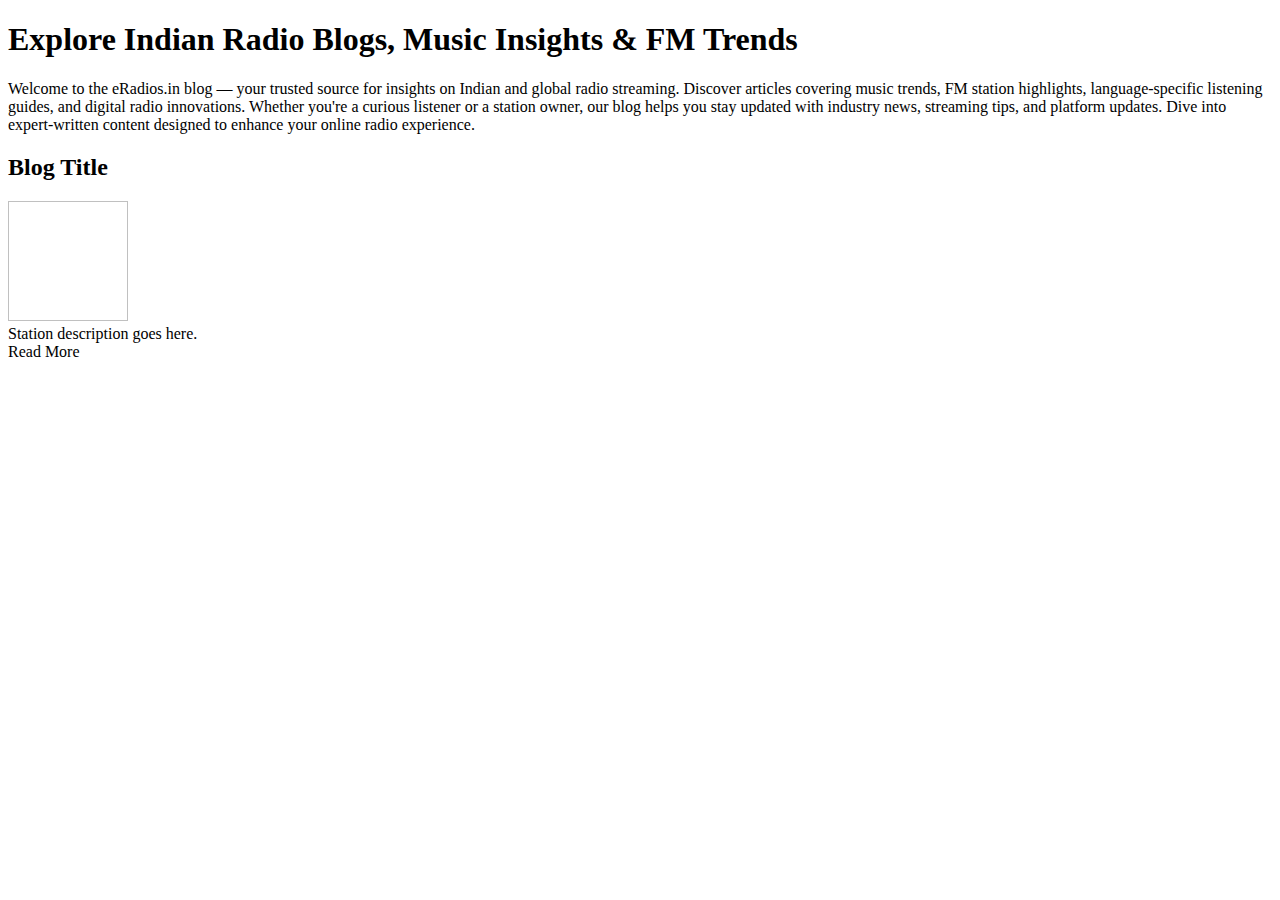
<file: src/main/resources/templates/blogs.html>
<!DOCTYPE html>
<html lang="en" xmlns:th="http://www.thymeleaf.org">

<head>
  <!-- Common Links -->
  <th:block th:insert="~{fragments/main :: headlinks}" />

  <!-- Page Specific -->
  <title>Blogs | eRadios.in - Indian Online Radio Streaming</title>
  <link rel="canonical" href="https://www.eradios.in/blogs" />

  <!-- Meta Tags for SEO -->
  <meta name="description"
    content="Explore articles and insights on Indian radio, music trends, genres, station guides, and more. Stay informed with eRadios.in blog.">
  <meta name="keywords"
    content="radio blog, Indian radio insights, online radio trends, music genres, FM station guides, internet radio articles, eRadios blog">
  <meta name="author" content="eRadios.in">

  <!-- Open Graph (Facebook, LinkedIn) -->
  <meta property="og:title" content="eRadios Blog – Radio Insights, Trends & Guides">
  <meta property="og:description"
    content="Explore Indian and global radio insights, genre guides, and latest trends on the eRadios.in blog. Learn more about your favorite stations.">
  <meta property="og:type" content="website">
  <meta property="og:url" content="https://www.eradios.in/blogs">
  <meta property="og:site_name" content="eRadios.in">
  <meta property="og:image" content="https://www.eradios.in/images/logo.png">

  <!-- Twitter Card -->
  <meta name="twitter:card" content="summary_large_image">
  <meta name="twitter:title" content="eRadios Blog – Radio Insights, Trends & Guides">
  <meta name="twitter:description"
    content="Discover music trends, station guides, and radio culture across India and beyond. Read expert articles on the eRadios blog.">
  <meta name="twitter:image" content="https://www.eradios.in/images/logo.png">
  <script type="application/ld+json">
    {
      "@context": "https://schema.org",
      "@type": "Blog",
      "name": "eRadios Blog",
      "url": "https://www.eradios.in/blogs",
      "description": "Explore Indian and global radio trends, station insights, and streaming guides on the eRadios.in blog.",
      "publisher": {
        "@type": "Organization",
        "name": "eRadios.in",
        "url": "https://www.eradios.in"
      },
      "inLanguage": "en"
    }
  </script>
</head>

<body>
  <!-- Loader Overlay -->
  <div th:replace="~{fragments/main :: pageloader}"></div>

  <!-- Navigation Bar -->
  <div th:replace="~{fragments/main :: navbar}"></div>

  <!-- Main Content -->
  <section class="mt-3">
    <div class="container">
      <div class="feature-section">
        <h1 class="h5 mb-3">Explore Indian Radio Blogs, Music Insights & FM Trends</h1>
        <p class="text-light small">
          Welcome to the eRadios.in blog — your trusted source for insights on Indian and global radio streaming.
          Discover articles covering music trends, FM station highlights, language-specific listening guides, and
          digital radio innovations. Whether you're a curious listener or a station owner, our blog helps you stay
          updated with industry news, streaming tips, and platform updates. Dive into expert-written content designed to
          enhance your online radio experience.
        </p>
      </div>
    </div>
  </section>

  <section class="py-3">
    <div class="container">
      <div class="blog-card border rounded-3 p-3 mb-4" th:each="blog : ${blogs}">
        <h2 class="h4 fw-bold mb-3" th:text="${blog.title}">Blog Title</h2>

        <div class="d-flex flex-column flex-md-row gap-3 align-items-start">
          <div class="img-wrapper flex-shrink-0">
            <img th:src="${blog.faviconUrl}" th:alt="'eRadios.in | Blog: ' + ${blog.title}" width="120" height="120"
              class="rounded border object-fit-cover">
          </div>

          <div class="description-container">
            <div class="description-text small text-body" th:utext="${blog.content}" id="descriptionText">
              Station description goes here.
            </div>
            <div class="text-end"> <a th:href="'/blogs/' + ${blog.articleUrl}"
                class="btn btn-sm toggle-button px-3">Read More</a>
            </div>
          </div>
        </div>
      </div>
    </div>
  </section>

  <!-- Footer -->
  <div th:replace="~{fragments/main :: footer}"></div>


  <!-- Bootstrap JS -->
  <script src="https://cdn.jsdelivr.net/npm/bootstrap@5.3.3/dist/js/bootstrap.bundle.min.js"></script>
  <!-- Custom JS -->
  <script th:src="@{/js/scripts.js}"></script>
</body>

</html>
</file>
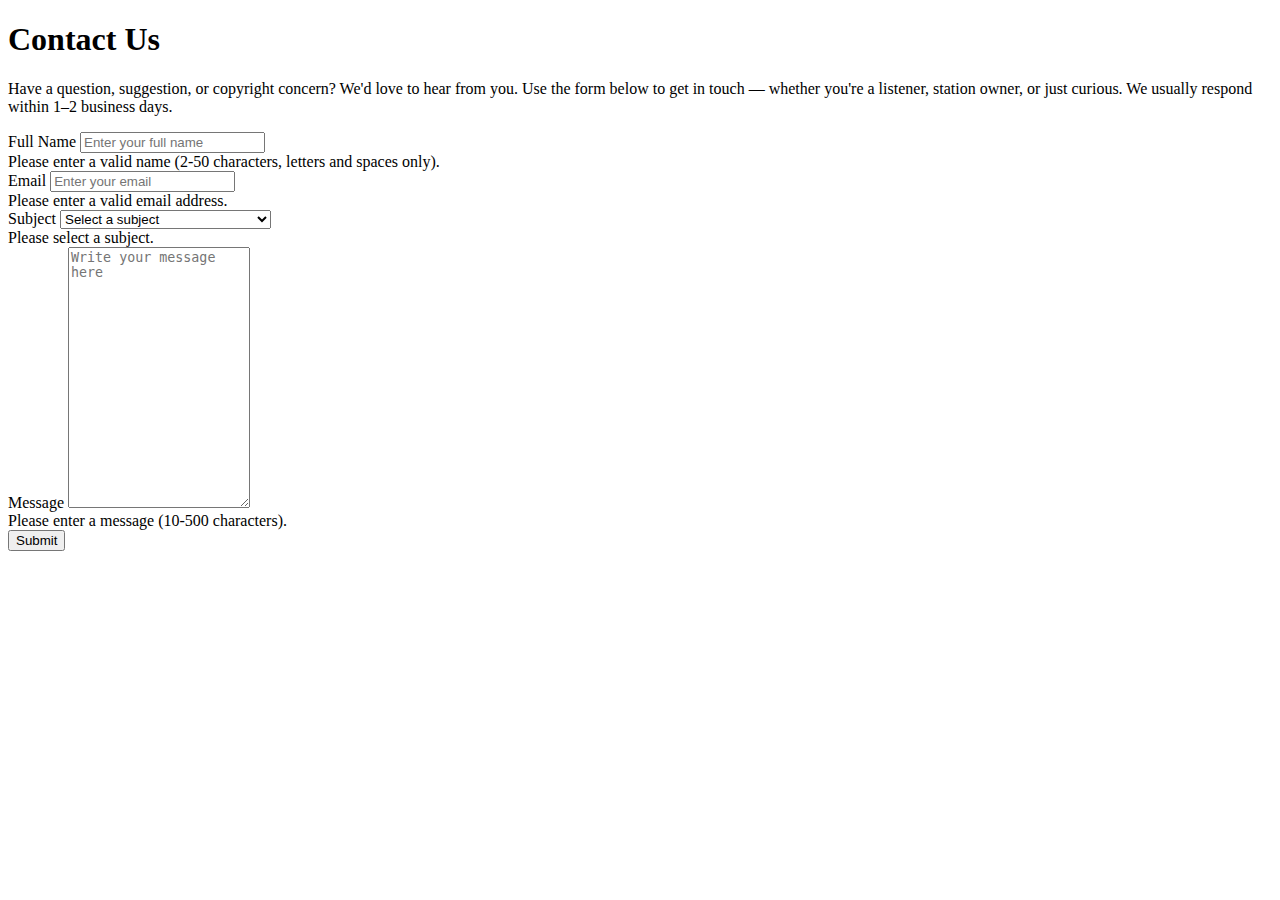
<file: src/main/resources/templates/contact.html>
<!DOCTYPE html>
<html lang="en" xmlns:th="http://www.thymeleaf.org">

<head>
    <!-- Common Links -->
    <th:block th:insert="~{fragments/main :: headlinks}" />

    <!-- Page Specific -->
    <title>Contact Us | eRadios.in - Submit Enquiries or Feedback</title>
    <link rel="canonical" href="https://www.eradios.in/contact" />

    <!-- SEO and Social Sharing Meta Tags -->
    <meta name="description"
        content="Contact eRadios.in for feedback, support, copyright issues, or to add your station. We're here to help you with any enquiry about our global radio streaming platform.">
    <meta name="keywords"
        content="eRadios, contact, online radio, radio streaming, feedback, support, add station, copyright, enquiry">
    <meta name="author" content="eRadios.in">
    <meta property="og:title" content="Contact eRadios.in - Get in Touch">
    <meta property="og:description"
        content="Reach out to eRadios.in for support, feedback, or to add your radio station. We're here to help you enjoy the best global radio streaming experience.">
    <meta property="og:type" content="website">
    <meta property="og:url" content="https://www.eradios.in/contact">
    <meta property="og:site_name" content="eRadios.in">
    <meta property="og:image" content="https://www.eradios.in/images/logo.png">
    <meta name="twitter:card" content="summary_large_image">
    <meta name="twitter:title" content="Contact eRadios.in - Get in Touch">
    <meta name="twitter:description"
        content="Reach out to eRadios.in for support, feedback, or to add your radio station. We're here to help you enjoy the best global radio streaming experience.">
    <meta name="twitter:image" content="https://www.eradios.in/images/logo.png">
    <script type="application/ld+json">
        {
            "@context": "https://schema.org",
            "@type": "ContactPage",
            "name": "Contact Us - eRadios.in",
            "url": "https://www.eradios.in/contact",
            "description": "Use our contact form to reach eRadios.in for support, feedback, or station submissions.",
            "publisher": {
                "@type": "Organization",
                "name": "eRadios.in"
            }
        }
    </script>
</head>

<body>

    <!-- Loader Overlay -->
    <div th:replace="~{fragments/main :: pageloader}"></div>

    <!-- Navigation Bar -->
    <div th:replace="~{fragments/main :: navbar}"></div>

    <!-- Contact Form -->
    <section class="py-3">
        <div class="container">
            <div class="feature-section mb-3">
                <h1 class="h5">Contact Us</h1>
                <p class="small text-light">
                    Have a question, suggestion, or copyright concern? We'd love to hear from you.
                    Use the form below to get in touch — whether you're a listener, station
                    owner, or just curious. We usually respond within 1–2 business days.
                </p>
            </div>
            <div class="bg-white p-3">
                <div id="formMessage" class="mb-3"></div>
                <form id="contactForm" action="/contact/submit" method="POST" novalidate>
                    <!-- Full Name -->
                    <div class="mb-3">
                        <label for="fullName" class="form-label">Full Name</label>
                        <input type="text" class="form-control form-control-sm text-muted" id="fullName" name="fullName" required
                            pattern="[A-Za-z\s]{2,50}" placeholder="Enter your full name">
                        <div class="invalid-feedback">
                            Please enter a valid name (2-50 characters, letters and spaces only).
                        </div>
                    </div>

                    <!-- Email -->
                    <div class="mb-3">
                        <label for="email" class="form-label">Email</label>
                        <input type="email" class="form-control form-control-sm text-muted" id="email" name="email" required
                            placeholder="Enter your email">
                        <div class="invalid-feedback">
                            Please enter a valid email address.
                        </div>
                    </div>

                    <!-- Subject -->
                    <div class="mb-3">
                        <label for="subject" class="form-label">Subject</label>
                        <select class="form-select form-select-sm text-muted" id="subject" name="subject" required>
                            <option value="" disabled selected>Select a subject</option>
                            <option value="Something is broken on website">Something is broken on website</option>
                            <option value="Copyright Infringement report">Copyright Infringement report</option>
                            <option value="Feedback">Feedback</option>
                            <option value="Other enquiry">Other Enquiry</option>
                        </select>
                        <div class="invalid-feedback">
                            Please select a subject.
                        </div>
                    </div>

                    <!-- Content -->
                    <div class="mb-3">
                        <label for="content" class="form-label">Message</label>
                        <textarea class="form-control form-control-sm text-muted" id="content" name="content" rows="17" required minlength="10"
                            maxlength="500" placeholder="Write your message here"></textarea>
                        <div class="invalid-feedback">
                            Please enter a message (10-500 characters).
                        </div>
                    </div>

                    <!-- Submit Button -->
                    <div class="d-grid">
                        <button type="submit" class="btn btn-warning btn-md btn-submit">Submit</button>
                    </div>
                </form>
            </div>
        </div>
    </section>

    <!-- Footer -->
    <div th:replace="~{fragments/main :: footer}"></div>

    <!-- Bootstrap JS -->
    <script src="https://cdn.jsdelivr.net/npm/bootstrap@5.3.3/dist/js/bootstrap.bundle.min.js"></script>
    <!-- Form Validation Script -->
    <script>
        document.addEventListener('DOMContentLoaded', function () {
            'use strict';
            const form = document.getElementById('contactForm');
            form.addEventListener('submit', function (event) {
                event.preventDefault();
                event.stopPropagation();

                if (!form.checkValidity()) {
                    form.classList.add('was-validated');
                    return;
                }

                // Gather form data
                const data = {
                    fullName: form.fullName.value,
                    email: form.email.value,
                    subject: form.subject.value,
                    content: form.content.value
                };

                const formMessage = document.getElementById('formMessage');
                const submitBtn = form.querySelector('button[type="submit"], .submitBtn');
                const originalBtnContent = submitBtn.innerHTML;

                // Show loader on button and disable it
                submitBtn.innerHTML = `<span class="spinner-border spinner-border-sm me-2" role="status" aria-hidden="true"></span>Sending...`;
                submitBtn.disabled = true;
                formMessage.textContent = '';
                formMessage.className = 'mb-3';

                fetch('/api/email', {
                    method: 'POST',
                    headers: { 'Content-Type': 'application/json' },
                    body: JSON.stringify(data)
                })
                    .then(response => {
                        if (response.ok) {
                            formMessage.textContent = 'Your message has been sent successfully!';
                            formMessage.className = 'mb-3 alert alert-success';
                            form.reset();
                            form.classList.remove('was-validated');
                        } else {
                            formMessage.textContent = 'There was an error sending your message. Please try again later.';
                            formMessage.className = 'mb-3 alert alert-danger';
                        }
                    })
                    .catch(() => {
                        formMessage.textContent = 'There was an error sending your message. Please try again later.';
                        formMessage.className = 'mb-3 alert alert-danger';
                    })
                    .finally(() => {
                        submitBtn.innerHTML = originalBtnContent;
                        submitBtn.disabled = false;
                    });
            }, false);
        })();
    </script>
    <!-- Custom JS -->
    <script th:src="@{/js/scripts.js}"></script>
</body>

</html>
</file>
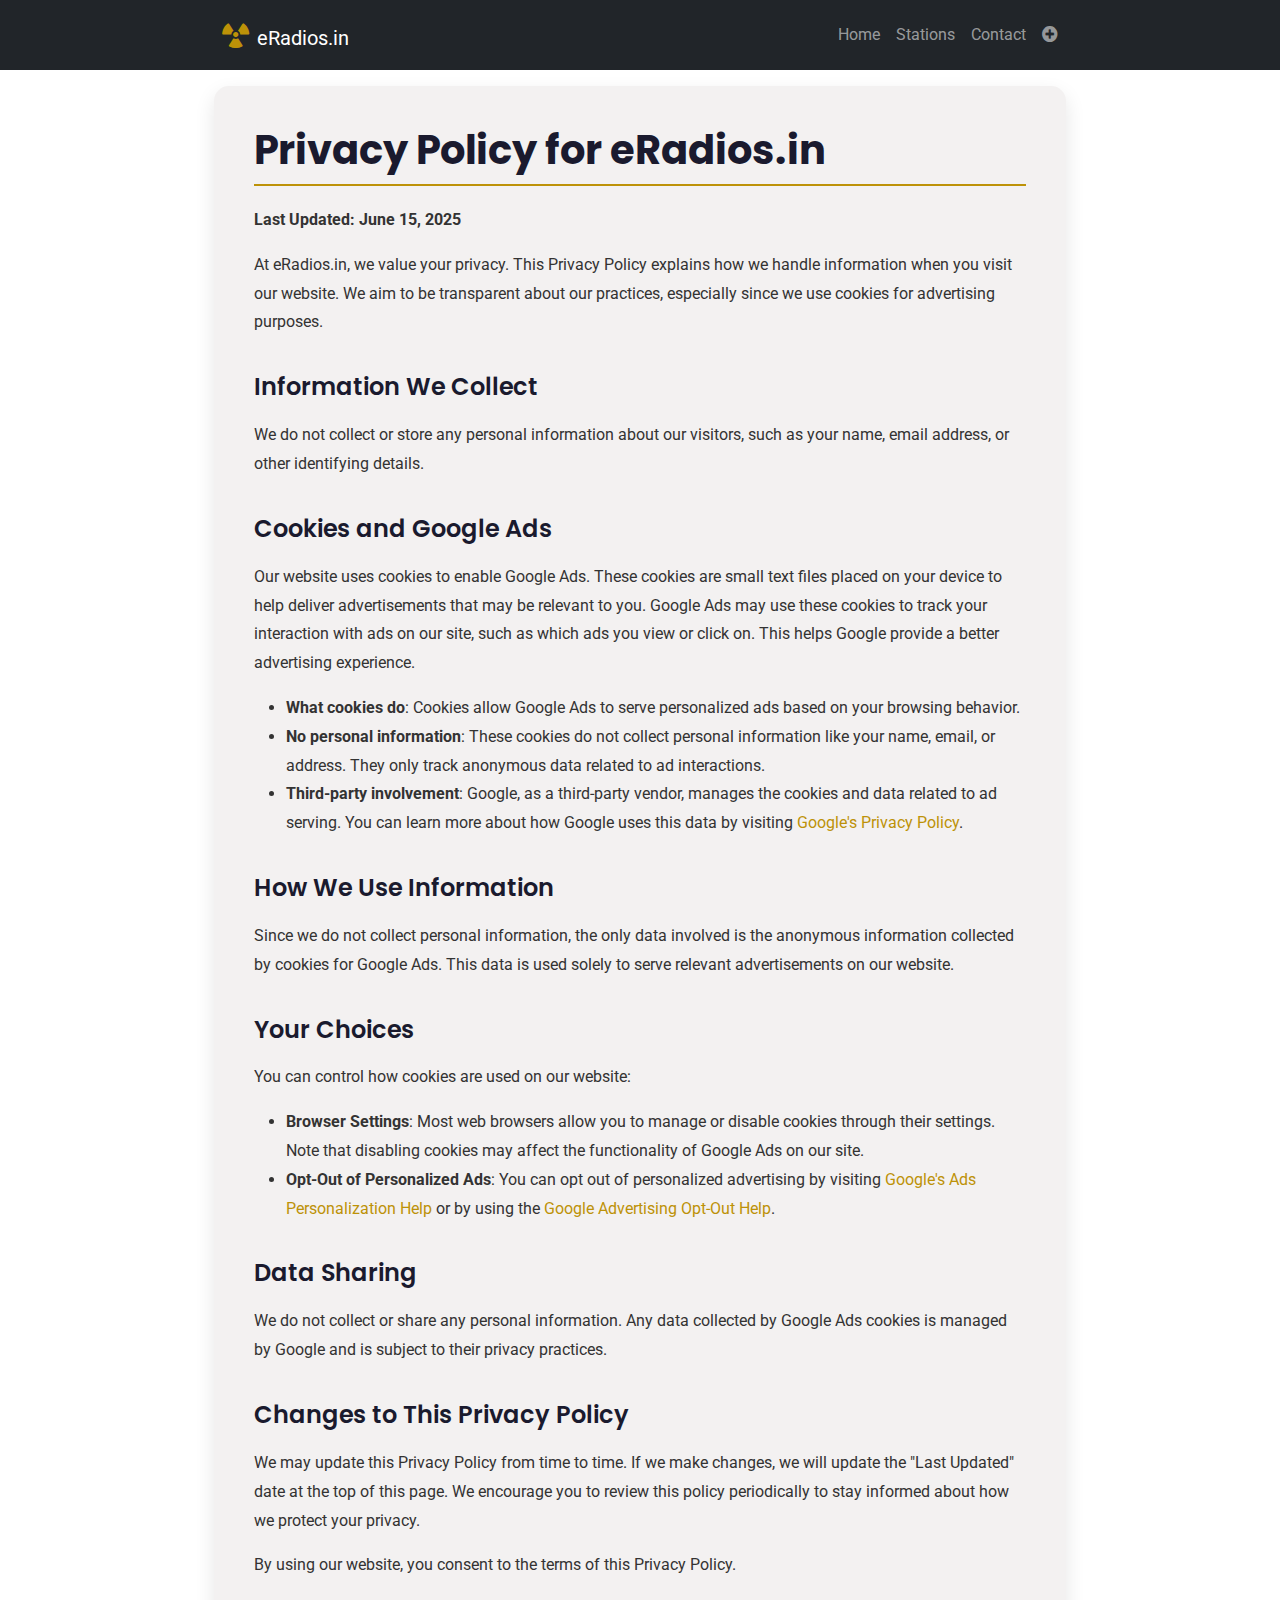
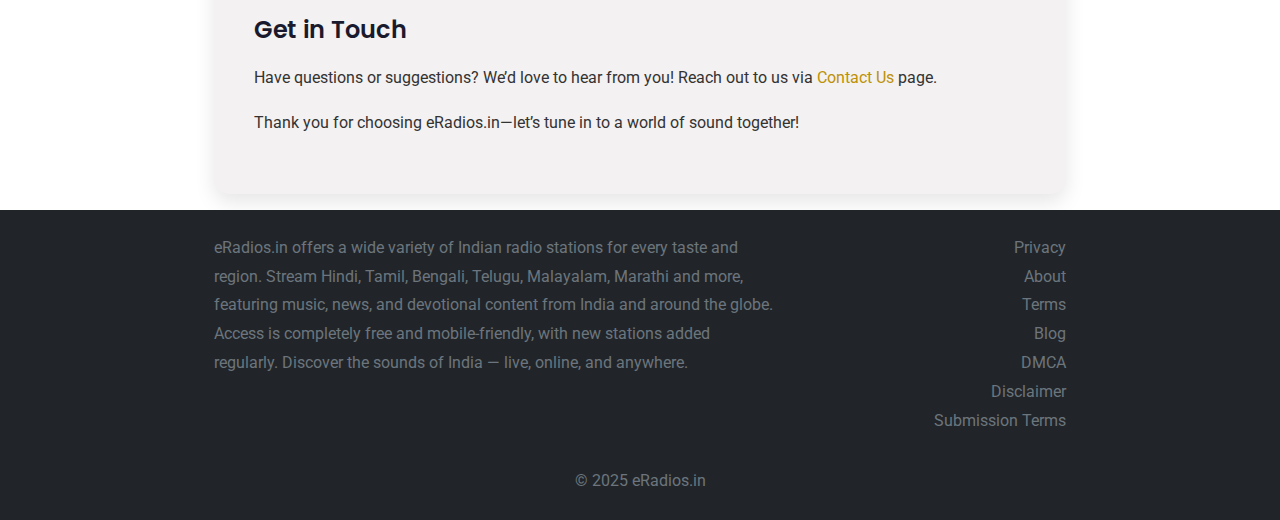
<file: src/main/resources/templates/privacy.html>
<!DOCTYPE html>
<html lang="en" xmlns:th="http://www.thymeleaf.org">

<head>
    <meta charset="UTF-8">
    <meta name="viewport" content="width=device-width, initial-scale=1.0, shrink-to-fit=no">
    <title>Privacy Policy | eRadios.in - Indian Online Radio Streaming</title>
    <!-- Font Awesome -->
    <link rel="stylesheet" href="https://cdnjs.cloudflare.com/ajax/libs/font-awesome/5.15.4/css/all.min.css"
        integrity="sha512-1ycn6IcaQQ40/MKBW2W4Rhis/DbILU74C1vSrLJxCq57o941Ym01SwNsOMqvEBFlcgUa6xLiPY/NS5R+E6ztJQ=="
        crossorigin="anonymous" referrerpolicy="no-referrer" />
    <!-- Google Fonts -->
    <link href="https://fonts.googleapis.com/css2?family=Poppins:wght@600;700&family=Roboto&display=swap"
        rel="stylesheet">
    <!-- Bootstrap CSS -->
    <link href="https://cdn.jsdelivr.net/npm/bootstrap@5.3.3/dist/css/bootstrap.min.css" rel="stylesheet">
    <!-- Custom CSS -->
    <link rel="stylesheet" th:href="@{/css/styles.css}">
    <link rel="icon" href="/images/icon.png" type="image/x-icon">

    <!-- Mobile-First Custom Styles -->
    <style>
        /* Base styles for mobile (default) */
        body {
            font-family: 'Roboto', sans-serif;
            color: #333333;
            font-size: 16px;
            margin: 0;
            padding: 0;
        }

        .features-section {
            color: #fff;
        }

        .main-section {
            background-color: #f3f1f1;
            border-radius: 15px;
            padding: 1.5rem;
            margin: 0 auto;
            color: #333333;
        }

        h1 {
            font-family: 'Poppins', sans-serif;
            font-weight: 700;
            font-size: 1.8rem;
            color: #1a1a2e;
            margin-bottom: 0.5em;
            border-bottom: 2px solid #bd9208;
            padding-bottom: 10px;
        }

        h2 {
            font-family: 'Poppins', sans-serif;
            font-weight: 600;
            font-size: 1.2rem;
            color: #1a1a2e;
            margin-top: 1.5em;
            margin-bottom: 0.8em;
        }

        p,
        ul {
            font-family: 'Roboto', sans-serif;
            font-size: 0.9rem;
            line-height: 1.8;
            margin-bottom: 1em;
        }

        a {
            color: #bd9208;
            text-decoration: none;
            transition: color 0.3s ease-in-out;
        }

        a:hover {
            color: #bd9208;
        }

        .navbar-brand i {
            color: #bd9208;
        }

        footer a {
            color: #fff;
            transition: color 0.3s ease-in-out;
        }

        footer a:hover {
            color: #bd9208;
        }

        .container {
            padding: 0 1rem;
        }

        .ad-space {
            width: 100%;
            min-height: 60px;
            background: #f8f9fa;
            border-radius: 8px;
            box-shadow: 0 2px 8px rgba(0, 0, 0, 0.05);
            display: flex;
            align-items: center;
            justify-content: center;
            margin: 1rem auto;
            max-width: 100%;
        }

        /* Adjustments for larger screens */
        @media (min-width: 576px) {
            h1 {
                font-size: 2rem;
            }

            h2 {
                font-size: 1.4rem;
            }

            p,
            ul {
                font-size: 1rem;
            }

            .ad-space {
                max-width: 468px;
                min-height: 60px;
            }
        }

        @media (min-width: 768px) {
            .main-section {
                padding: 2rem;
                box-shadow: 0 8px 20px rgba(0, 0, 0, 0.1);
            }

            h1 {
                font-size: 2.5em;
            }

            h2 {
                font-size: 1.5em;
            }

            .container {
                padding: 0 1.5rem;
            }

            .ad-space {
                max-width: 728px;
                min-height: 90px;
            }
        }

        @media (min-width: 992px) {
            .container {
                max-width: 900px;
            }

            .main-section {
                padding: 2.5rem;
            }
        }
    </style>
    <!-- SEO and Social Media Meta Tags -->
    <meta name="google-adsense-account" content="ca-pub-2939946349164066">
    <meta name="description"
        content="Read the Privacy Policy for eRadios.in. Learn how we handle your data, use cookies for Google Ads, and protect your privacy while you enjoy high-quality radio streaming.">
    <meta name="keywords"
        content="eRadios, privacy policy, data protection, cookies, Google Ads, online radio, radio streaming, user privacy, India radio">
    <meta name="author" content="eRadios.in">
    <meta property="og:title" content="Privacy Policy - eRadios.in">
    <meta property="og:description"
        content="Learn how eRadios.in protects your privacy, uses cookies for Google Ads, and manages your data while you stream radio stations online.">
    <meta property="og:type" content="website">
    <meta property="og:url" content="https://www.eradios.in/privacy">
    <meta property="og:site_name" content="eRadios.in">
    <meta property="og:image" content="https://www.eradios.in/images/logo.png">
    <meta name="twitter:card" content="summary_large_image">
    <meta name="twitter:title" content="Privacy Policy - eRadios.in">
    <meta name="twitter:description"
        content="Learn how eRadios.in protects your privacy, uses cookies for Google Ads, and manages your data while you stream radio stations online.">
    <meta name="twitter:image" content="https://www.eradios.in/images/logo.png">
    <script async src="https://pagead2.googlesyndication.com/pagead/js/adsbygoogle.js?client=ca-pub-2939946349164066"
        crossorigin="anonymous"></script>
</head>

<body>
    <!-- Loader Overlay -->
    <div id="pageLoader" style="
    position:fixed;
    top:0;left:0;width:100vw;height:100vh;
    background:linear-gradient(135deg, #fffbe6 0%, #fff3cd 100%);
    z-index:9999;
    display:flex;
    align-items:center;
    justify-content:center;
    transition:opacity 0.4s;
  ">
        <div style="text-align:center;">
            <i class="fas fa-radiation fa-spin" style="font-size:8rem;color:#bd9208;"></i>
        </div>
    </div>

    <!-- Navigation Bar -->
    <nav class="navbar navbar-expand-lg navbar-dark bg-dark">
        <div class="container">
            <a class="navbar-brand" href="/"><i class="fas fa-radiation fa-spin fs-3 m-2"></i><span
                    class="d-inline">eRadios.in</span></a>
            <button class="navbar-toggler" type="button" data-bs-toggle="collapse" data-bs-target="#navbarNav"
                aria-controls="navbarNav" aria-expanded="false" aria-label="Toggle navigation">
                <span class="navbar-toggler-icon"></span>
            </button>
            <div class="collapse navbar-collapse" id="navbarNav">
                <ul class="navbar-nav ms-auto">
                    <li class="nav-item">
                        <a class="nav-link" href="/">Home</a>
                    </li>
                    <li class="nav-item">
                        <a class="nav-link" href="/stations">Stations</a>
                    </li>
                    <li class="nav-item">
                        <a class="nav-link" href="/contact">Contact</a>
                    </li>
                    <li class="nav-item">
                        <a class="nav-link" href="/add-station"><i class="fas fa-plus-circle"></i></a>
                    </li>
                </ul>
            </div>
        </div>
    </nav>

    <!-- Main Content -->
    <section class="features-section py-3">
        <div class="container">
            <div class="main-section">
                <h1>Privacy Policy for eRadios.in</h1>
                <p><strong>Last Updated: June 15, 2025</strong></p>
                <p>At eRadios.in, we value your privacy. This Privacy Policy explains how we handle information when you
                    visit
                    our website. We aim to be transparent about our practices, especially since we use cookies for
                    advertising purposes.</p>

                <h2>Information We Collect</h2>
                <p>We do not collect or store any personal information about our visitors, such as your name, email
                    address, or
                    other identifying details.</p>

                <h2>Cookies and Google Ads</h2>
                <p>Our website uses cookies to enable Google Ads. These cookies are small text files placed on your
                    device to
                    help deliver advertisements that may be relevant to you. Google Ads may use these cookies to track
                    your
                    interaction with ads on our site, such as which ads you view or click on. This helps Google provide
                    a
                    better advertising experience.</p>
                <ul>
                    <li><strong>What cookies do</strong>: Cookies allow Google Ads to serve personalized ads based on
                        your browsing behavior.</li>
                    <li><strong>No personal information</strong>: These cookies do not collect personal information like
                        your name, email, or address. They only track anonymous data related to ad interactions.</li>
                    <li><strong>Third-party involvement</strong>: Google, as a third-party vendor, manages the cookies
                        and data related to ad serving. You can learn more about how Google uses this data by visiting
                        <a href="https://policies.google.com/privacy">Google's
                            Privacy Policy</a>.
                    </li>
                </ul>

                <h2>How We Use Information</h2>
                <p>Since we do not collect personal information, the only data involved is the anonymous information
                    collected by
                    cookies for Google Ads. This data is used solely to serve relevant advertisements on our website.
                </p>

                <h2>Your Choices</h2>
                <p>You can control how cookies are used on our website:</p>
                <ul>
                    <li><strong>Browser Settings</strong>: Most web browsers allow you to manage or disable cookies
                        through their settings. Note that disabling cookies may affect the functionality of Google Ads
                        on our site.</li>
                    <li><strong>Opt-Out of Personalized Ads</strong>: You can opt out of personalized advertising by
                        visiting <a href="https://support.google.com/ads/answer/2662856">Google's Ads Personalization
                            Help</a> or by using the <a href="https://support.google.com/ads/answer/7395996">Google
                            Advertising Opt-Out Help</a>.</li>
                </ul>

                <h2>Data Sharing</h2>
                <p>We do not collect or share any personal information. Any data collected by Google Ads cookies is
                    managed by
                    Google and is subject to their privacy practices.</p>

                <h2>Changes to This Privacy Policy</h2>
                <p>We may update this Privacy Policy from time to time. If we make changes, we will update the "Last
                    Updated" date
                    at the top of this page. We encourage you to review this policy periodically to stay informed about
                    how we protect your privacy.</p>

                <p>By using our website, you consent to the terms of this Privacy Policy.</p>

                <h2>Get in Touch</h2>
                <p>Have questions or suggestions? We’d love to hear from you! Reach out to us via <a
                        href="/contact">Contact Us</a> page.
                <p>Thank you for choosing eRadios.in—let’s tune in to a world of sound together!</p>
            </div>
        </div>
    </section>

    <!-- Footer -->
    <footer class="bg-dark text-secondary py-4">
        <div class="container">
            <!-- First Row: Description and Links -->
            <div class="row align-items-start">
                <!-- Description Column -->
                <div class="col-md-8 col-12 mb-3 mb-md-0">
                    <small>
                        <p>
                            eRadios.in offers a wide variety of Indian radio stations for every taste and region. Stream
                            Hindi, Tamil, Bengali, Telugu, Malayalam, Marathi and more, featuring music, news, and
                            devotional content from India and around the globe. Access is completely free and
                            mobile-friendly, with new stations added regularly. Discover the sounds of India — live,
                            online, and anywhere.
                        </p>
                    </small>
                </div>
                <!-- Links Column -->
                <div class="col-md-4 col-12 text-md-end text-center">
                    <ul class="list-unstyled">
            <li><a href="/privacy" class="text-secondary text-decoration-none">Privacy</a></li>
            <li><a href="/about" class="text-secondary text-decoration-none">About</a></li>
            <li><a href="/terms" class="text-secondary text-decoration-none">Terms</a></li>
            <li><a href="/blogs" class="text-secondary text-decoration-none">Blog</a></li>
            <li><a href="/terms#dmca" class="text-secondary text-decoration-none">DMCA</a></li>
            <li><a href="/terms#disclaimer" class="text-secondary text-decoration-none">Disclaimer</a></li>
            <li><a href="/terms#submission-terms" class="text-secondary text-decoration-none">Submission Terms</a></li>
          </ul>
                </div>
            </div>
            <!-- Second Row: Copyright -->
            <div class="row mt-3">
                <div class="col-12 text-center">
                    <p class="mb-0 fs-6">&copy; 2025 eRadios.in</p>
                </div>
            </div>
        </div>
    </footer>

    <!-- Bootstrap JS -->
    <script src="https://cdn.jsdelivr.net/npm/bootstrap@5.3.3/dist/js/bootstrap.bundle.min.js"></script>
    <!-- Custom JS -->
    <script th:src="@{/js/scripts.js}"></script>
    <script>
        // Hide loader after DOM is ready
        document.addEventListener('DOMContentLoaded', function () {
            setTimeout(function () {
                const loader = document.getElementById('pageLoader');
                if (loader) {
                    loader.style.opacity = '0';
                    setTimeout(() => loader.style.display = 'none', 400);
                }
            }, 400);
        });
    </script>
</body>

</html>
</file>
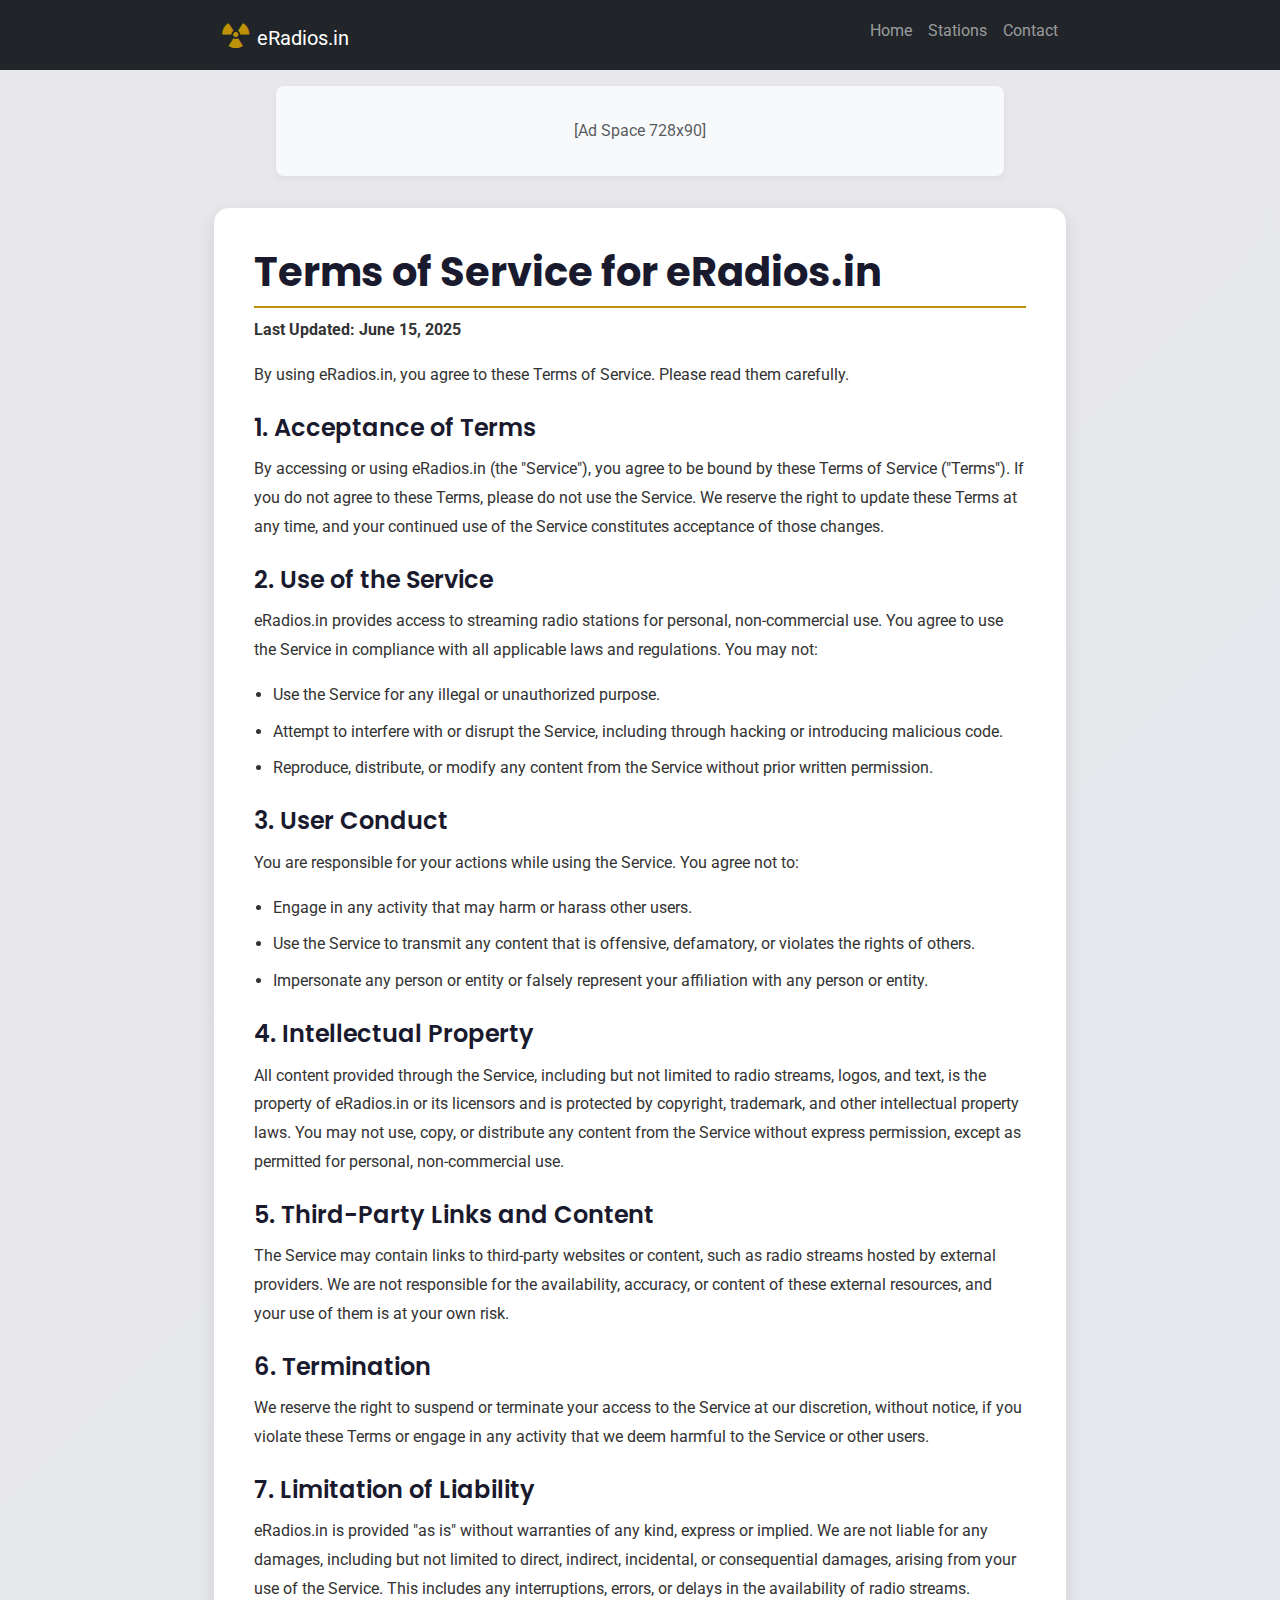
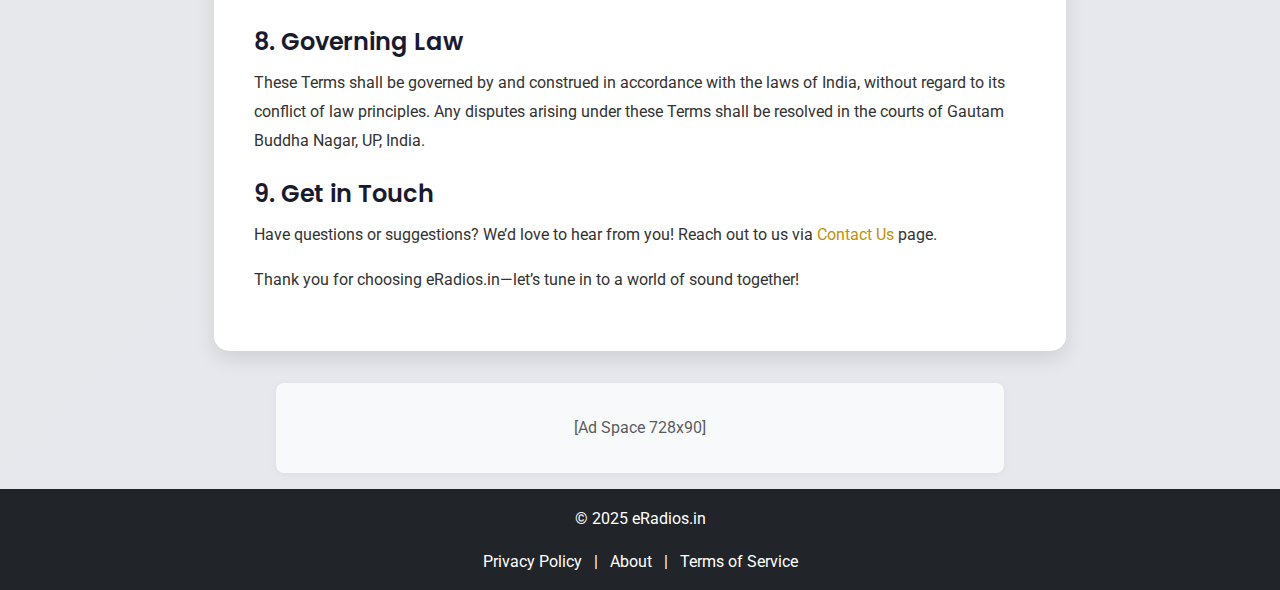
<file: src/main/resources/templates/terms.html>
<!DOCTYPE html>
<html lang="en" xmlns:th="http://www.thymeleaf.org">

<head>
    <meta charset="UTF-8">
    <meta name="viewport" content="width=device-width, initial-scale=1.0, shrink-to-fit=no">
    <title>Terms of Service - eRadios.in</title>
    <!-- Bootstrap CSS -->
    <link href="https://cdn.jsdelivr.net/npm/bootstrap@5.3.3/dist/css/bootstrap.min.css" rel="stylesheet">
    <!-- Google Fonts -->
    <link href="https://fonts.googleapis.com/css2?family=Poppins:wght@600;700&family=Roboto&display=swap"
        rel="stylesheet">
    <!-- Font Awesome (added for navbar icon consistency) -->
    <link rel="stylesheet" href="https://cdnjs.cloudflare.com/ajax/libs/font-awesome/5.15.4/css/all.min.css"
        integrity="sha512-1ycn6IcaQQ40/MKBW2W4Rhis/DbILU74C1vSrLJxCq57o941Ym01SwNsOMqvEBFlcgUa6xLiPY/NS5R+E6ztJQ=="
        crossorigin="anonymous" referrerpolicy="no-referrer" />
    <!-- Custom CSS -->
    <link rel="stylesheet" th:href="@{/css/styles.css}">
    <!-- Mobile-First Custom Styles -->
    <style>
        /* Base styles for mobile (default) */
        body {
            background: linear-gradient(135deg, #e8e8eb 0%, #e6e8ee 100%);
            font-family: 'Roboto', sans-serif;
            color: #333333;
            font-size: 16px;
            margin: 0;
            padding: 0;
        }

        .main-section {
            background-color: #ffffff;
            border-radius: 10px;
            padding: 1.5rem;
            margin: 0 auto;
            color: #333333;
        }

        h1 {
            font-family: 'Poppins', sans-serif;
            font-weight: 700;
            font-size: 1.8rem;
            color: #1a1a2e;
            margin-bottom: 0.5rem;
            border-bottom: 2px solid #bd9208;
            padding-bottom: 10px;
        }

        h2 {
            font-family: 'Poppins', sans-serif;
            font-weight: 600;
            font-size: 1.2rem;
            color: #1a1a2e;
            margin-top: 1.5rem;
            margin-bottom: 0.8rem;
        }

        p,
        ul {
            font-family: 'Roboto', sans-serif;
            font-size: 0.9rem;
            line-height: 1.8;
            margin-bottom: 1rem;
        }

        ul {
            padding-left: 1.2rem;
        }

        li {
            margin-bottom: 0.5rem;
        }

        a {
            color: #bd9208;
            text-decoration: none;
            transition: color 0.3s ease-in-out;
        }

        a:hover {
            color: #a07a06;
        }

        .navbar-brand i {
            color: #bd9208;
        }

        footer a {
            color: #fff;
        }

        footer a:hover {
            color: #bd9208;
        }

        .container {
            padding: 0 1rem;
        }

        .ad-space {
            width: 100%;
            min-height: 60px;
            background: #f8f9fa;
            border-radius: 8px;
            box-shadow: 0 2px 8px rgba(0, 0, 0, 0.05);
            display: flex;
            align-items: center;
            justify-content: center;
            margin: 1rem auto;
            max-width: 100%;
        }

        /* Adjustments for larger screens */
        @media (min-width: 576px) {
            h1 {
                font-size: 2rem;
            }

            h2 {
                font-size: 1.4rem;
            }

            p,
            ul {
                font-size: 1rem;
            }

            .ad-space {
                max-width: 468px;
                min-height: 60px;
            }
        }

        @media (min-width: 768px) {
            .main-section {
                padding: 2rem;
                box-shadow: 0 8px 20px rgba(0, 0, 0, 0.1);
                border-radius: 15px;
            }

            h1 {
                font-size: 2.5rem;
            }

            h2 {
                font-size: 1.5rem;
            }

            .container {
                padding: 0 1.5rem;
            }

            .ad-space {
                max-width: 728px;
                min-height: 90px;
            }
        }

        @media (min-width: 992px) {
            .container {
                max-width: 900px;
            }

            .main-section {
                padding: 2.5rem;
            }
        }
    </style>
    <!-- SEO and Social Media Meta Tags -->
    <meta name="description"
        content="Read the Terms of Service for eRadios.in. Understand your rights, responsibilities, and the rules for using our online radio streaming platform.">
    <meta name="keywords"
        content="eRadios, terms of service, terms, user agreement, online radio, radio streaming, India radio, legal, user rights, responsibilities">
    <meta name="author" content="eRadios.in">
    <meta property="og:title" content="Terms of Service - eRadios.in">
    <meta property="og:description"
        content="Read the Terms of Service for eRadios.in. Understand your rights, responsibilities, and the rules for using our online radio streaming platform.">
    <meta property="og:type" content="website">
    <meta property="og:url" content="https://www.eradios.in/terms">
    <meta property="og:site_name" content="eRadios.in">
    <meta property="og:image" content="https://www.eradios.in/static/images/logo.png">
    <meta name="twitter:card" content="summary_large_image">
    <meta name="twitter:title" content="Terms of Service - eRadios.in">
    <meta name="twitter:description"
        content="Read the Terms of Service for eRadios.in. Understand your rights, responsibilities, and the rules for using our online radio streaming platform.">
    <meta name="twitter:image" content="https://www.eradios.in/static/images/logo.png">
</head>

<body>
    <!-- Loader Overlay -->
  <div id="pageLoader" style="
    position:fixed;
    top:0;left:0;width:100vw;height:100vh;
    background:linear-gradient(135deg, #fffbe6 0%, #fff3cd 100%);
    z-index:9999;
    display:flex;
    align-items:center;
    justify-content:center;
    transition:opacity 0.4s;
  ">
    <div style="text-align:center;">
      <i class="fas fa-radiation fa-spin" style="font-size:8rem;color:#bd9208;"></i>
    </div>
  </div>
  
    <!-- Navigation Bar -->
    <nav class="navbar navbar-expand-lg navbar-dark bg-dark">
        <div class="container">
            <a class="navbar-brand" href="/"><i class="fas fa-radiation fa-spin fs-3 m-2"></i><span
                    class="d-inline">eRadios.in</span></a>
            <button class="navbar-toggler" type="button" data-bs-toggle="collapse" data-bs-target="#navbarNav"
                aria-controls="navbarNav" aria-expanded="false" aria-label="Toggle navigation">
                <span class="navbar-toggler-icon"></span>
            </button>
            <div class="collapse navbar-collapse" id="navbarNav">
                <ul class="navbar-nav ms-auto">
                    <li class="nav-item">
                        <a class="nav-link" href="/">Home</a>
                    </li>
                    <li class="nav-item">
                        <a class="nav-link" href="/stations">Stations</a>
                    </li>
                    <li class="nav-item">
                        <a class="nav-link" href="/contact">Contact</a>
                    </li>
                </ul>
            </div>
        </div>
    </nav>

    <!-- Ad Space -->
    <div class="container text-center">
        <div class="ad-space">
            <span class="text-muted">[Ad Space 728x90]</span>
        </div>
    </div>

    <!-- Main Content -->
    <section class="features-section py-3">
        <div class="container">
            <div class="main-section">
                <h1>Terms of Service for eRadios.in</h1>
                <p><strong>Last Updated: <span>June 15, 2025</span></strong></p>
                <p>By using eRadios.in, you agree to these Terms of Service. Please read them carefully.</p>

                <h2>1. Acceptance of Terms</h2>
                <p>By accessing or using eRadios.in (the "Service"), you agree to be bound by these Terms of Service ("Terms"). If
                    you do not agree to these Terms, please do not use the Service. We reserve the right to update these Terms at
                    any time, and your continued use of the Service constitutes acceptance of those changes.</p>

                <h2>2. Use of the Service</h2>
                <p>eRadios.in provides access to streaming radio stations for personal, non-commercial use. You agree to use the
                    Service in compliance with all applicable laws and regulations. You may not:</p>
                <ul>
                    <li>Use the Service for any illegal or unauthorized purpose.</li>
                    <li>Attempt to interfere with or disrupt the Service, including through hacking or introducing malicious code.
                    </li>
                    <li>Reproduce, distribute, or modify any content from the Service without prior written permission.</li>
                </ul>

                <h2>3. User Conduct</h2>
                <p>You are responsible for your actions while using the Service. You agree not to:</p>
                <ul>
                    <li>Engage in any activity that may harm or harass other users.</li>
                    <li>Use the Service to transmit any content that is offensive, defamatory, or violates the rights of others.
                    </li>
                    <li>Impersonate any person or entity or falsely represent your affiliation with any person or entity.</li>
                </ul>

                <h2>4. Intellectual Property</h2>
                <p>All content provided through the Service, including but not limited to radio streams, logos, and text, is the
                    property of eRadios.in or its licensors and is protected by copyright, trademark, and other intellectual
                    property laws. You may not use, copy, or distribute any content from the Service without express permission,
                    except as permitted for personal, non-commercial use.</p>

                <h2>5. Third-Party Links and Content</h2>
                <p>The Service may contain links to third-party websites or content, such as radio streams hosted by external
                    providers. We are not responsible for the availability, accuracy, or content of these external resources, and
                    your use of them is at your own risk.</p>

                <h2>6. Termination</h2>
                <p>We reserve the right to suspend or terminate your access to the Service at our discretion, without notice, if
                    you violate these Terms or engage in any activity that we deem harmful to the Service or other users.</p>

                <h2>7. Limitation of Liability</h2>
                <p>eRadios.in is provided "as is" without warranties of any kind, express or implied. We are not liable for any
                    damages, including but not limited to direct, indirect, incidental, or consequential damages, arising from your
                    use of the Service. This includes any interruptions, errors, or delays in the availability of radio streams.</p>

                <h2>8. Governing Law</h2>
                <p>These Terms shall be governed by and construed in accordance with the laws of India, without regard to its
                    conflict of law principles. Any disputes arising under these Terms shall be resolved in the courts of Gautam
                    Buddha Nagar, UP, India.</p>

                <h2>9. Get in Touch</h2>
                <p>Have questions or suggestions? We’d love to hear from you! Reach out to us via <a
                        href="/contact">Contact Us</a> page.
                <p>Thank you for choosing eRadios.in—let’s tune in to a world of sound together!</p>
            </div>
        </div>
    </section>

    <!-- Ad Space -->
    <div class="container text-center">
        <div class="ad-space">
            <span class="text-muted">[Ad Space 728x90]</span>
        </div>
    </div>

    <!-- Footer -->
    <footer class="bg-dark text-white text-center py-3">
        <div class="container">
            <p>© 2025 eRadios.in</p>
            <div>
                <a href="/privacy" class="mx-2">Privacy Policy</a> |
                <a href="/about" class="mx-2">About</a> |
                <a href="/terms" class="mx-2">Terms of Service</a>
            </div>
        </div>
    </footer>

    <!-- Bootstrap JS -->
    <script src="https://cdn.jsdelivr.net/npm/bootstrap@5.3.3/dist/js/bootstrap.bundle.min.js"></script>
    <!-- Custom JS -->
    <script th:src="@{/js/scripts.js}"></script>
    <script>
        // Hide loader after DOM is ready
        document.addEventListener('DOMContentLoaded', function () {
            setTimeout(function () {
                const loader = document.getElementById('pageLoader');
                if (loader) {
                    loader.style.opacity = '0';
                    setTimeout(() => loader.style.display = 'none', 400);
                }
            }, 400);
        });
    </script>
</body>

</html>
</file>
